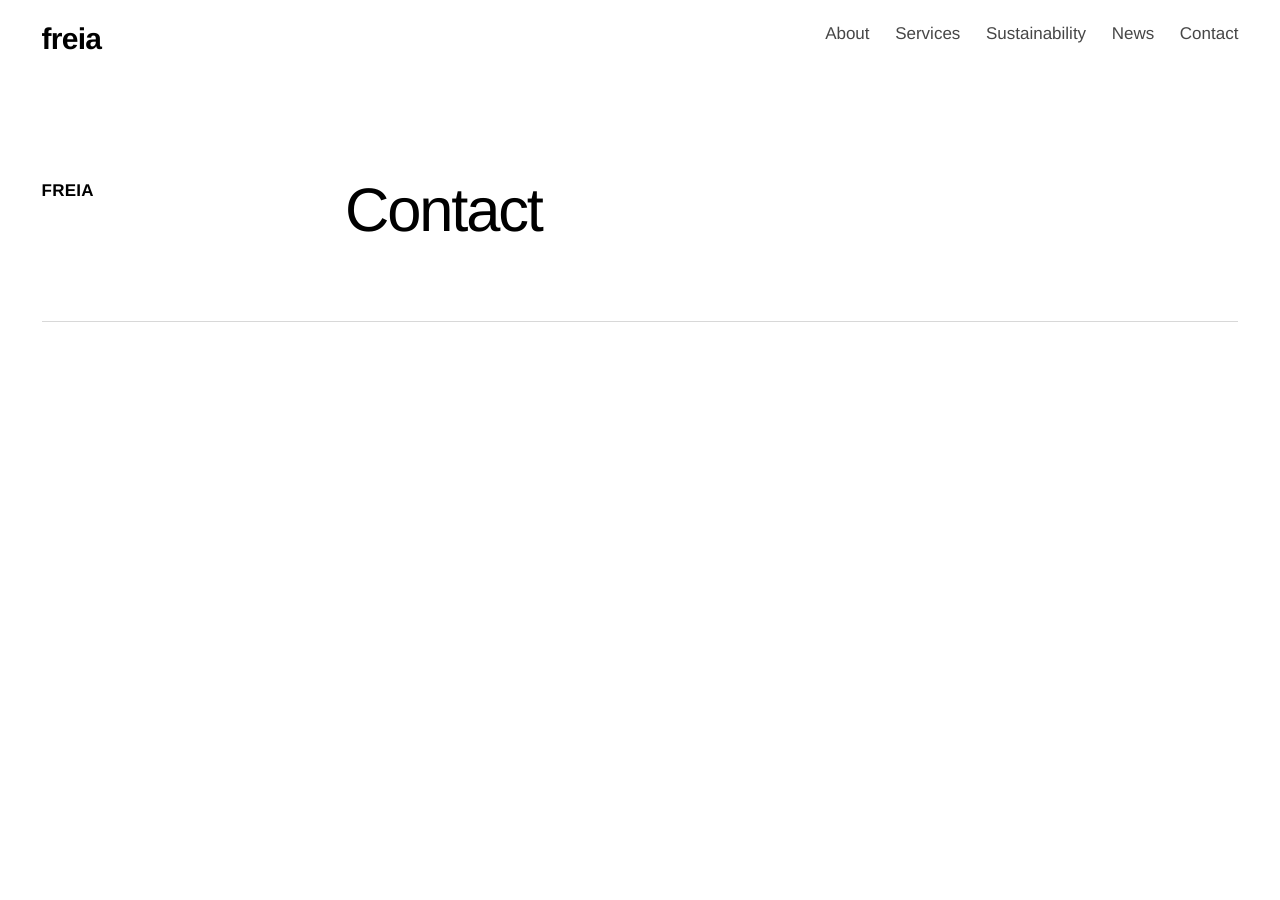
<file: contact.html>
<!doctype html>
<html lang="en">
<head>
<meta charset="utf-8"/>
<meta name="viewport" content="width=device-width, initial-scale=1"/>
<title>freia — Contact</title>
<meta name="description" content="freia"/>
<style>
:root{--paper:#F5F3EE;--ink:#161616;--muted:#707070;--margin:clamp(20px,3.25vw,56px);--gutter:clamp(12px,1.35vw,24px);--max-width:1800px;--font:Helvetica,"Helvetica Neue",Arial,sans-serif;}
*,*::before,*::after{box-sizing:border-box} html{background:#F5F3EE} body{margin:0;background:#F5F3EE;color:#161616;font-family:var(--font);-webkit-font-smoothing:antialiased} a{color:inherit;text-decoration:none} .site{min-height:100vh} .shell{width:min(100%,var(--max-width));margin-inline:auto;padding-inline:var(--margin)} .grid{display:grid;grid-template-columns:repeat(12,minmax(0,1fr));column-gap:var(--gutter)}
.site-header{padding-top:32px;background:#F5F3EE;position:relative;z-index:50} .header-inner{align-items:start;row-gap:10px} .brand{grid-column:1/span 2;font-size:clamp(30px,2.3vw,42px);line-height:1.2;font-weight:700;letter-spacing:-.02em} .main-nav{grid-column:5/span 8;display:flex;justify-content:flex-end;align-items:baseline;gap:clamp(14px,1.65vw,30px);font-size:clamp(12px,.95vw,15px);font-weight:700;line-height:1.2;text-transform:uppercase;white-space:nowrap} .main-nav a{opacity:.44} .main-nav a:hover,.main-nav a:focus-visible,.main-nav a[aria-current="page"]{opacity:1}
.content-page{min-height:calc(100svh - 92px);padding-top:clamp(76px,10vh,132px);padding-bottom:clamp(72px,10vh,132px)} .page-kicker{grid-column:1/span 2;margin:0;font-size:12px;line-height:1.2;font-weight:700;letter-spacing:.02em;text-transform:uppercase;color:var(--muted)} .page-title{grid-column:3/span 10;margin:0;font-size:clamp(72px,9.2vw,156px);line-height:.86;font-weight:700;letter-spacing:-.055em;text-transform:uppercase} .empty-space{min-height:clamp(260px,48vh,620px);border-bottom:1px solid rgba(0,0,0,.14)}

/* === V28 common site navigation === */
.site-header { z-index: 50; }
.site-nav-grid { align-items: start; row-gap: 10px; }
.main-nav {
  grid-column: 5 / span 8;
  display: flex;
  justify-content: flex-end;
  align-items: baseline;
  gap: clamp(14px, 1.65vw, 30px);
  font-family: Helvetica, "Helvetica Neue", Arial, sans-serif;
  font-size: clamp(12px, .95vw, 15px);
  font-weight: 700;
  line-height: 1.2;
  letter-spacing: .01em;
  text-transform: uppercase;
  white-space: nowrap;
}
.main-nav a { opacity: .44; transition: opacity 140ms ease; }
.main-nav a:hover,
.main-nav a:focus-visible,
.main-nav a[aria-current="page"] { opacity: 1; }

/* AUDIO becomes an actual page link while keeping the exact triangle geometry. */
.neon-triangle-labels-outside { z-index: 14 !important; }
.neon-triangle-labels-outside .label-audio {
  pointer-events: auto !important;
  cursor: pointer !important;
  text-decoration: none !important;
}
.neon-triangle-labels-outside .label-audio:hover,
.neon-triangle-labels-outside .label-audio:focus-visible {
  text-decoration: underline !important;
  text-decoration-thickness: 2px !important;
  text-underline-offset: 5px !important;
  outline: none !important;
}

/* Common editorial pages */
.content-page {
  min-height: calc(100svh - 92px);
  padding-top: clamp(76px, 10vh, 132px);
  padding-bottom: clamp(72px, 10vh, 132px);
}
.page-kicker {
  grid-column: 1 / span 2;
  margin: 0;
  font-size: 12px;
  line-height: 1.2;
  font-weight: 700;
  letter-spacing: .02em;
  text-transform: uppercase;
  color: var(--muted);
}
.page-title {
  grid-column: 3 / span 10;
  margin: 0;
  font-size: clamp(72px, 9.2vw, 156px);
  line-height: .86;
  font-weight: 700;
  letter-spacing: -.055em;
  text-transform: uppercase;
}
.empty-space {
  min-height: clamp(260px, 48vh, 620px);
  border-bottom: 1px solid rgba(0,0,0,.14);
}

/* AUDIO page */
.audio-page .page-title { color: #66762c; }
.audio-list {
  margin-top: clamp(72px, 10vh, 124px);
  border-top: 1px solid #000;
}
.audio-item {
  display: grid;
  grid-template-columns: repeat(12, minmax(0, 1fr));
  column-gap: var(--gutter);
  padding: 18px 0 22px;
  border-bottom: 1px solid rgba(0,0,0,.20);
}
.audio-index {
  grid-column: 1 / span 1;
  font-size: 12px;
  font-weight: 700;
  line-height: 1.2;
}
.audio-copy {
  grid-column: 2 / span 3;
  align-self: start;
}
.audio-copy h2 {
  margin: 0 0 8px;
  font-size: clamp(19px, 1.5vw, 25px);
  line-height: 1.05;
  font-weight: 700;
  letter-spacing: -.02em;
}
.audio-copy p {
  margin: 0;
  font-size: 11px;
  line-height: 1.35;
  text-transform: uppercase;
  letter-spacing: .02em;
  color: var(--muted);
}
.audio-embed {
  grid-column: 5 / span 8;
}
.audio-embed iframe {
  width: 100%;
  height: 166px;
  display: block;
  border: 0;
  background: #f3f3f3;
}
.release-link {
  display: flex;
  min-height: 166px;
  align-items: flex-end;
  justify-content: space-between;
  gap: 24px;
  padding: 18px 0 8px;
  border-top: 1px solid #000;
  border-bottom: 1px solid #000;
  font-size: clamp(21px, 2.1vw, 34px);
  line-height: 1.05;
  font-weight: 700;
  letter-spacing: -.025em;
}
.release-link .arrow { font-size: 1.1em; font-weight: 400; }

@media (max-width: 900px) {
  .main-nav { grid-column: 4 / span 9; gap: 15px; font-size: 12px; }
  .page-title { grid-column: 2 / span 11; }
  .audio-copy { grid-column: 2 / span 4; }
  .audio-embed { grid-column: 6 / span 7; }
}
@media (max-width: 700px) {
  .site-nav-grid .brand { grid-column: 1 / span 4 !important; }
  .main-nav {
    grid-column: 1 / span 4;
    justify-content: flex-start;
    flex-wrap: wrap;
    gap: 8px 16px;
    margin-top: 8px;
    white-space: normal;
  }
  .content-page { padding-top: 56px; }
  .page-kicker { grid-column: 1 / span 4; margin-bottom: 28px; }
  .page-title { grid-column: 1 / span 4; font-size: clamp(58px, 18vw, 94px); }
  .audio-item { row-gap: 18px; }
  .audio-index { grid-column: 1 / span 1; }
  .audio-copy { grid-column: 2 / span 3; }
  .audio-embed { grid-column: 1 / span 4; }
  .release-link { min-height: 120px; font-size: 22px; }
}

</style>

<style id="v43-responsive-swiss-final">
/* V43 final responsive Swiss-grid pass — modern Chrome/Edge/Firefox/Safari */
:root{
  --swiss-max:1680px;
  --swiss-margin:clamp(18px,3.4vw,58px);
  --swiss-gutter:clamp(10px,1.35vw,24px);
  --swiss-baseline:8px;
}
html{
  width:100%;
  min-width:320px;
  overflow-x:hidden;
  -webkit-text-size-adjust:100%;
  text-size-adjust:100%;
  -webkit-tap-highlight-color:transparent;
}
body{
  width:100%;
  min-width:320px;
  overflow-x:hidden;
  margin:0;
}
@supports (overflow:clip){ html,body,.site{overflow-x:clip;} }
img,svg,canvas,video,iframe{max-width:100%;}
button,input,textarea,select{font:inherit;}
a{-webkit-touch-callout:none;}
.shell{
  box-sizing:border-box!important;
  width:min(100%,var(--swiss-max))!important;
  margin-left:auto!important;
  margin-right:auto!important;
  padding-left:max(var(--swiss-margin),env(safe-area-inset-left))!important;
  padding-right:max(var(--swiss-margin),env(safe-area-inset-right))!important;
}
.grid{
  display:grid!important;
  grid-template-columns:repeat(12,minmax(0,1fr))!important;
  column-gap:var(--swiss-gutter)!important;
  min-width:0;
}
.site-header{
  width:100%;
  padding-top:max(20px,env(safe-area-inset-top))!important;
  padding-bottom:12px!important;
}
.site-header .shell{padding-left:max(var(--swiss-margin),env(safe-area-inset-left))!important;padding-right:max(var(--swiss-margin),env(safe-area-inset-right))!important;}
.site-nav-grid{align-items:start!important;row-gap:12px!important;}
.brand{grid-column:1 / span 2!important;justify-self:start!important;white-space:nowrap;}
.main-nav{grid-column:5 / span 8!important;justify-content:flex-end!important;min-width:0;}
.main-nav a{white-space:nowrap;}

/* Shared editorial alignment */
.content-page{padding-bottom:max(clamp(64px,8vh,120px),env(safe-area-inset-bottom))!important;}
.page-kicker{grid-column:1 / span 2!important;}
.page-title{grid-column:3 / span 10!important;max-width:100%;overflow-wrap:anywhere;}

/* Brain/triangle pages: centered on a 10-column field within the 12-col grid. */
.zero-only-hero{
  width:min(100%,var(--swiss-max))!important;
  margin-inline:auto!important;
  padding-left:max(var(--swiss-margin),env(safe-area-inset-left))!important;
  padding-right:max(var(--swiss-margin),env(safe-area-inset-right))!important;
  display:grid!important;
  grid-template-columns:repeat(12,minmax(0,1fr))!important;
  column-gap:var(--swiss-gutter)!important;
  align-items:center!important;
  justify-content:initial!important;
  min-height:calc(100vh - 92px)!important;
}
@supports (height:100svh){.zero-only-hero{min-height:calc(100svh - 92px)!important;}}
.zero-only-hero .hero-zero-wrap{grid-column:2 / span 10!important;width:100%!important;min-width:0!important;}
.hero-zero-carousel{width:100%!important;max-width:1280px!important;margin-inline:auto!important;}
.hero-zero-carousel .carousel-stage,
.brain-stage{
  width:100%!important;
  height:clamp(540px,52vw,820px)!important;
  min-height:0!important;
  margin-inline:auto!important;
  overflow:visible!important;
  touch-action:pan-y pinch-zoom;
  -ms-touch-action:pan-y;
}
.brain-stage #brainCanvas{width:100%!important;height:100%!important;display:block!important;}
.neon-triangle-shape,.neon-triangle-labels-outside{left:50%!important;top:50%!important;}
.neon-triangle-labels-outside a{touch-action:manipulation;}

/* Audio: keep copy + large SoundCloud player aligned to the same 12-col system. */
.audio-list{width:100%;}
.audio-item>.grid{align-items:start!important;}
.soundcloud-visual{min-width:0!important;}
.soundcloud-visual iframe{width:100%!important;min-height:360px;border:0!important;display:block!important;}

/* Tablet */
@media (max-width:1024px){
  :root{--swiss-margin:clamp(18px,3vw,34px);--swiss-gutter:clamp(10px,1.5vw,18px);}
  .brand{grid-column:1 / span 3!important;}
  .main-nav{grid-column:4 / span 9!important;gap:12px 18px!important;flex-wrap:wrap!important;}
  .page-kicker{grid-column:1 / span 2!important;}
  .page-title{grid-column:3 / span 10!important;}
  .zero-only-hero .hero-zero-wrap{grid-column:1 / span 12!important;}
  .hero-zero-carousel{max-width:980px!important;}
  .hero-zero-carousel .carousel-stage,.brain-stage{height:clamp(520px,70vw,740px)!important;}
  .neon-triangle-shape,.neon-triangle-labels-outside{width:min(82%,660px)!important;}
  .soundcloud-visual iframe{height:clamp(380px,54vw,520px)!important;}
}

/* Mobile */
@media (max-width:700px){
  :root{--swiss-margin:max(16px,4.5vw);--swiss-gutter:10px;}
  .site-header{padding-top:max(16px,env(safe-area-inset-top))!important;padding-bottom:10px!important;}
  .brand{grid-column:1 / span 12!important;font-size:clamp(30px,9vw,42px)!important;}
  .main-nav{
    grid-column:1 / span 12!important;
    justify-content:flex-start!important;
    flex-wrap:wrap!important;
    gap:8px 14px!important;
    margin-top:2px!important;
    font-size:12px!important;
    white-space:normal!important;
  }
  .page-kicker{grid-column:1 / span 12!important;margin-bottom:24px!important;}
  .page-title{grid-column:1 / span 12!important;font-size:clamp(52px,17vw,88px)!important;line-height:.9!important;}
  .content-page{padding-top:48px!important;}
  .zero-only-hero{
    grid-template-columns:repeat(12,minmax(0,1fr))!important;
    min-height:calc(100vh - 112px)!important;
    padding-top:10px!important;
    padding-bottom:max(22px,env(safe-area-inset-bottom))!important;
  }
  @supports (height:100svh){.zero-only-hero{min-height:calc(100svh - 112px)!important;}}
  .zero-only-hero .hero-zero-wrap{grid-column:1 / span 12!important;}
  .hero-zero-carousel{max-width:620px!important;}
  .hero-zero-carousel .carousel-stage,.brain-stage{height:clamp(440px,124vw,650px)!important;}
  .neon-triangle-shape,.neon-triangle-labels-outside{width:min(78vw,500px)!important;max-width:500px!important;}
  .neon-triangle-labels-outside{font-size:clamp(12px,3.5vw,17px)!important;}
  .neon-triangle-labels-outside .label-audio{transform:translate(-78%,-112%)!important;}
  .neon-triangle-labels-outside .label-text{transform:translate(78%,-112%)!important;}
  .neon-triangle-labels-outside .label-video{transform:translate(-50%,132%)!important;}
  .audio-index{grid-column:1 / span 1!important;}
  .audio-copy{grid-column:2 / span 11!important;}
  .soundcloud-visual{grid-column:1 / span 12!important;margin-top:12px!important;}
  .soundcloud-visual iframe{height:min(112vw,520px)!important;min-height:360px!important;}
}

/* Small phones */
@media (max-width:390px){
  :root{--swiss-margin:14px;--swiss-gutter:8px;}
  .main-nav{gap:7px 11px!important;font-size:11px!important;}
  .hero-zero-carousel .carousel-stage,.brain-stage{height:clamp(410px,132vw,560px)!important;}
  .neon-triangle-shape,.neon-triangle-labels-outside{width:min(74vw,420px)!important;}
  .soundcloud-visual iframe{min-height:330px!important;height:108vw!important;}
}

/* Short landscape phones/tablets */
@media (max-height:560px) and (orientation:landscape){
  .site-header{padding-top:10px!important;padding-bottom:6px!important;}
  .zero-only-hero{min-height:auto!important;padding-top:8px!important;padding-bottom:14px!important;}
  .hero-zero-carousel .carousel-stage,.brain-stage{height:clamp(300px,82vh,460px)!important;}
  .neon-triangle-shape,.neon-triangle-labels-outside{width:min(62%,600px)!important;}
}

/* Accessibility / browser behavior */
@media (prefers-reduced-motion:reduce){
  *,*::before,*::after{scroll-behavior:auto!important;transition-duration:.01ms!important;animation-duration:.01ms!important;animation-iteration-count:1!important;}
}
</style>


<script src="assets/js/palette-init.js"></script>
<link rel="stylesheet" href="assets/css/swiss-system.css"/>


<link rel="stylesheet" href="assets/css/freia-reference-final.css"/>
</head>
<body>
<div class="site">
<header class="site-header">
<div class="shell">
<div class="grid header-inner site-nav-grid">
<a aria-label="freia home" class="brand" href="index.html#about">freia</a>
<nav class="main-nav" aria-label="Primary"><a href="index.html#about">About</a><a href="index.html#services">Services</a><a href="index.html#sustainability">Sustainability</a><a href="index.html#news">News</a><a href="index.html#contact">Contact</a></nav>
</div>
</div>
</header>
<main class="shell content-page">
<div class="grid"><p class="page-kicker">freia</p><h1 class="page-title">Contact</h1></div>
<div class="empty-space" aria-hidden="true"></div>
</main>
</div>
</body>
</html>
</file>
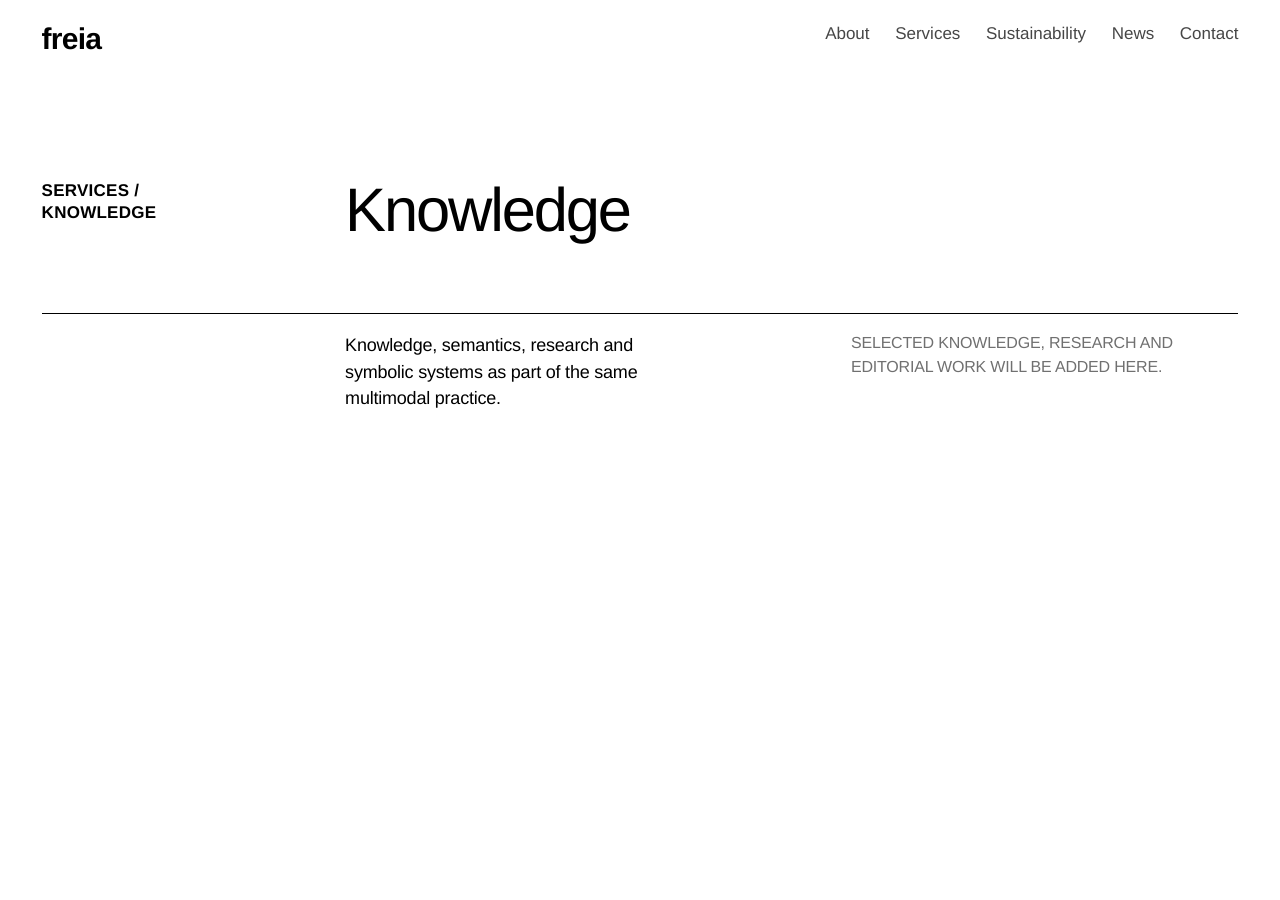
<file: knowledge.html>
<!doctype html>
<html lang="en">
<head>
<meta charset="utf-8"/>
<meta name="viewport" content="width=device-width, initial-scale=1"/>
<title>freia — Knowledge</title>
<meta name="description" content="freia"/>
<style>
:root{--paper:#F5F3EE;--ink:#161616;--muted:#707070;--margin:clamp(20px,3.25vw,56px);--gutter:clamp(12px,1.35vw,24px);--max-width:1800px;--font:Helvetica,"Helvetica Neue",Arial,sans-serif;}
*,*::before,*::after{box-sizing:border-box} html{background:#F5F3EE} body{margin:0;background:#F5F3EE;color:#161616;font-family:var(--font);-webkit-font-smoothing:antialiased} a{color:inherit;text-decoration:none} .site{min-height:100vh} .shell{width:min(100%,var(--max-width));margin-inline:auto;padding-inline:var(--margin)} .grid{display:grid;grid-template-columns:repeat(12,minmax(0,1fr));column-gap:var(--gutter)}
.site-header{padding-top:32px;background:#F5F3EE;position:relative;z-index:50} .header-inner{align-items:start;row-gap:10px} .brand{grid-column:1/span 2;font-size:clamp(30px,2.3vw,42px);line-height:1.2;font-weight:700;letter-spacing:-.02em} .main-nav{grid-column:5/span 8;display:flex;justify-content:flex-end;align-items:baseline;gap:clamp(14px,1.65vw,30px);font-size:clamp(12px,.95vw,15px);font-weight:700;line-height:1.2;text-transform:uppercase;white-space:nowrap} .main-nav a{opacity:.44} .main-nav a:hover,.main-nav a:focus-visible,.main-nav a[aria-current="page"]{opacity:1}
.content-page{min-height:calc(100svh - 92px);padding-top:clamp(76px,10vh,132px);padding-bottom:clamp(72px,10vh,132px)} .page-kicker{grid-column:1/span 2;margin:0;font-size:12px;line-height:1.2;font-weight:700;letter-spacing:.02em;text-transform:uppercase;color:var(--muted)} .page-title{grid-column:3/span 10;margin:0;font-size:clamp(72px,9.2vw,156px);line-height:.86;font-weight:700;letter-spacing:-.055em;text-transform:uppercase} .empty-space{min-height:clamp(260px,48vh,620px);border-bottom:1px solid rgba(0,0,0,.14)}

/* === V28 common site navigation === */
.site-header { z-index: 50; }
.site-nav-grid { align-items: start; row-gap: 10px; }
.main-nav {
  grid-column: 5 / span 8;
  display: flex;
  justify-content: flex-end;
  align-items: baseline;
  gap: clamp(14px, 1.65vw, 30px);
  font-family: Helvetica, "Helvetica Neue", Arial, sans-serif;
  font-size: clamp(12px, .95vw, 15px);
  font-weight: 700;
  line-height: 1.2;
  letter-spacing: .01em;
  text-transform: uppercase;
  white-space: nowrap;
}
.main-nav a { opacity: .44; transition: opacity 140ms ease; }
.main-nav a:hover,
.main-nav a:focus-visible,
.main-nav a[aria-current="page"] { opacity: 1; }

/* AUDIO becomes an actual page link while keeping the exact triangle geometry. */
.neon-triangle-labels-outside { z-index: 14 !important; }
.neon-triangle-labels-outside .label-audio {
  pointer-events: auto !important;
  cursor: pointer !important;
  text-decoration: none !important;
}
.neon-triangle-labels-outside .label-audio:hover,
.neon-triangle-labels-outside .label-audio:focus-visible {
  text-decoration: underline !important;
  text-decoration-thickness: 2px !important;
  text-underline-offset: 5px !important;
  outline: none !important;
}

/* Common editorial pages */
.content-page {
  min-height: calc(100svh - 92px);
  padding-top: clamp(76px, 10vh, 132px);
  padding-bottom: clamp(72px, 10vh, 132px);
}
.page-kicker {
  grid-column: 1 / span 2;
  margin: 0;
  font-size: 12px;
  line-height: 1.2;
  font-weight: 700;
  letter-spacing: .02em;
  text-transform: uppercase;
  color: var(--muted);
}
.page-title {
  grid-column: 3 / span 10;
  margin: 0;
  font-size: clamp(72px, 9.2vw, 156px);
  line-height: .86;
  font-weight: 700;
  letter-spacing: -.055em;
  text-transform: uppercase;
}
.empty-space {
  min-height: clamp(260px, 48vh, 620px);
  border-bottom: 1px solid rgba(0,0,0,.14);
}

/* AUDIO page */
.audio-page .page-title { color: #66762c; }
.audio-list {
  margin-top: clamp(72px, 10vh, 124px);
  border-top: 1px solid #000;
}
.audio-item {
  display: grid;
  grid-template-columns: repeat(12, minmax(0, 1fr));
  column-gap: var(--gutter);
  padding: 18px 0 22px;
  border-bottom: 1px solid rgba(0,0,0,.20);
}
.audio-index {
  grid-column: 1 / span 1;
  font-size: 12px;
  font-weight: 700;
  line-height: 1.2;
}
.audio-copy {
  grid-column: 2 / span 3;
  align-self: start;
}
.audio-copy h2 {
  margin: 0 0 8px;
  font-size: clamp(19px, 1.5vw, 25px);
  line-height: 1.05;
  font-weight: 700;
  letter-spacing: -.02em;
}
.audio-copy p {
  margin: 0;
  font-size: 11px;
  line-height: 1.35;
  text-transform: uppercase;
  letter-spacing: .02em;
  color: var(--muted);
}
.audio-embed {
  grid-column: 5 / span 8;
}
.audio-embed iframe {
  width: 100%;
  height: 166px;
  display: block;
  border: 0;
  background: #f3f3f3;
}
.release-link {
  display: flex;
  min-height: 166px;
  align-items: flex-end;
  justify-content: space-between;
  gap: 24px;
  padding: 18px 0 8px;
  border-top: 1px solid #000;
  border-bottom: 1px solid #000;
  font-size: clamp(21px, 2.1vw, 34px);
  line-height: 1.05;
  font-weight: 700;
  letter-spacing: -.025em;
}
.release-link .arrow { font-size: 1.1em; font-weight: 400; }

@media (max-width: 900px) {
  .main-nav { grid-column: 4 / span 9; gap: 15px; font-size: 12px; }
  .page-title { grid-column: 2 / span 11; }
  .audio-copy { grid-column: 2 / span 4; }
  .audio-embed { grid-column: 6 / span 7; }
}
@media (max-width: 700px) {
  .site-nav-grid .brand { grid-column: 1 / span 4 !important; }
  .main-nav {
    grid-column: 1 / span 4;
    justify-content: flex-start;
    flex-wrap: wrap;
    gap: 8px 16px;
    margin-top: 8px;
    white-space: normal;
  }
  .content-page { padding-top: 56px; }
  .page-kicker { grid-column: 1 / span 4; margin-bottom: 28px; }
  .page-title { grid-column: 1 / span 4; font-size: clamp(58px, 18vw, 94px); }
  .audio-item { row-gap: 18px; }
  .audio-index { grid-column: 1 / span 1; }
  .audio-copy { grid-column: 2 / span 3; }
  .audio-embed { grid-column: 1 / span 4; }
  .release-link { min-height: 120px; font-size: 22px; }
}


/* === V34 Text page === */
.media-page .page-title { color: #8f2024; }
.media-intro {
  margin-top: clamp(72px,10vh,132px);
  padding-top: 18px;
  border-top: 1px solid #000;
  row-gap: 36px;
}
.media-intro p {
  grid-column: 3 / span 7;
  margin: 0;
  max-width: 28ch;
  font-size: clamp(26px,2.5vw,42px);
  line-height: 1.14;
  letter-spacing: -.025em;
}
.media-future {
  grid-column: 9 / span 3;
  margin: 0;
  font-size: 11px !important;
  line-height: 1.35 !important;
  text-transform: uppercase;
  letter-spacing: .03em !important;
  color: var(--muted);
}
@media(max-width:700px) {
  .media-intro p,.media-future { grid-column: 1 / span 4; }
}

</style>

<style id="v43-responsive-swiss-final">
/* V43 final responsive Swiss-grid pass — modern Chrome/Edge/Firefox/Safari */
:root{
  --swiss-max:1680px;
  --swiss-margin:clamp(18px,3.4vw,58px);
  --swiss-gutter:clamp(10px,1.35vw,24px);
  --swiss-baseline:8px;
}
html{
  width:100%;
  min-width:320px;
  overflow-x:hidden;
  -webkit-text-size-adjust:100%;
  text-size-adjust:100%;
  -webkit-tap-highlight-color:transparent;
}
body{
  width:100%;
  min-width:320px;
  overflow-x:hidden;
  margin:0;
}
@supports (overflow:clip){ html,body,.site{overflow-x:clip;} }
img,svg,canvas,video,iframe{max-width:100%;}
button,input,textarea,select{font:inherit;}
a{-webkit-touch-callout:none;}
.shell{
  box-sizing:border-box!important;
  width:min(100%,var(--swiss-max))!important;
  margin-left:auto!important;
  margin-right:auto!important;
  padding-left:max(var(--swiss-margin),env(safe-area-inset-left))!important;
  padding-right:max(var(--swiss-margin),env(safe-area-inset-right))!important;
}
.grid{
  display:grid!important;
  grid-template-columns:repeat(12,minmax(0,1fr))!important;
  column-gap:var(--swiss-gutter)!important;
  min-width:0;
}
.site-header{
  width:100%;
  padding-top:max(20px,env(safe-area-inset-top))!important;
  padding-bottom:12px!important;
}
.site-header .shell{padding-left:max(var(--swiss-margin),env(safe-area-inset-left))!important;padding-right:max(var(--swiss-margin),env(safe-area-inset-right))!important;}
.site-nav-grid{align-items:start!important;row-gap:12px!important;}
.brand{grid-column:1 / span 2!important;justify-self:start!important;white-space:nowrap;}
.main-nav{grid-column:5 / span 8!important;justify-content:flex-end!important;min-width:0;}
.main-nav a{white-space:nowrap;}

/* Shared editorial alignment */
.content-page{padding-bottom:max(clamp(64px,8vh,120px),env(safe-area-inset-bottom))!important;}
.page-kicker{grid-column:1 / span 2!important;}
.page-title{grid-column:3 / span 10!important;max-width:100%;overflow-wrap:anywhere;}

/* Brain/triangle pages: centered on a 10-column field within the 12-col grid. */
.zero-only-hero{
  width:min(100%,var(--swiss-max))!important;
  margin-inline:auto!important;
  padding-left:max(var(--swiss-margin),env(safe-area-inset-left))!important;
  padding-right:max(var(--swiss-margin),env(safe-area-inset-right))!important;
  display:grid!important;
  grid-template-columns:repeat(12,minmax(0,1fr))!important;
  column-gap:var(--swiss-gutter)!important;
  align-items:center!important;
  justify-content:initial!important;
  min-height:calc(100vh - 92px)!important;
}
@supports (height:100svh){.zero-only-hero{min-height:calc(100svh - 92px)!important;}}
.zero-only-hero .hero-zero-wrap{grid-column:2 / span 10!important;width:100%!important;min-width:0!important;}
.hero-zero-carousel{width:100%!important;max-width:1280px!important;margin-inline:auto!important;}
.hero-zero-carousel .carousel-stage,
.brain-stage{
  width:100%!important;
  height:clamp(540px,52vw,820px)!important;
  min-height:0!important;
  margin-inline:auto!important;
  overflow:visible!important;
  touch-action:pan-y pinch-zoom;
  -ms-touch-action:pan-y;
}
.brain-stage #brainCanvas{width:100%!important;height:100%!important;display:block!important;}
.neon-triangle-shape,.neon-triangle-labels-outside{left:50%!important;top:50%!important;}
.neon-triangle-labels-outside a{touch-action:manipulation;}

/* Audio: keep copy + large SoundCloud player aligned to the same 12-col system. */
.audio-list{width:100%;}
.audio-item>.grid{align-items:start!important;}
.soundcloud-visual{min-width:0!important;}
.soundcloud-visual iframe{width:100%!important;min-height:360px;border:0!important;display:block!important;}

/* Tablet */
@media (max-width:1024px){
  :root{--swiss-margin:clamp(18px,3vw,34px);--swiss-gutter:clamp(10px,1.5vw,18px);}
  .brand{grid-column:1 / span 3!important;}
  .main-nav{grid-column:4 / span 9!important;gap:12px 18px!important;flex-wrap:wrap!important;}
  .page-kicker{grid-column:1 / span 2!important;}
  .page-title{grid-column:3 / span 10!important;}
  .zero-only-hero .hero-zero-wrap{grid-column:1 / span 12!important;}
  .hero-zero-carousel{max-width:980px!important;}
  .hero-zero-carousel .carousel-stage,.brain-stage{height:clamp(520px,70vw,740px)!important;}
  .neon-triangle-shape,.neon-triangle-labels-outside{width:min(82%,660px)!important;}
  .soundcloud-visual iframe{height:clamp(380px,54vw,520px)!important;}
}

/* Mobile */
@media (max-width:700px){
  :root{--swiss-margin:max(16px,4.5vw);--swiss-gutter:10px;}
  .site-header{padding-top:max(16px,env(safe-area-inset-top))!important;padding-bottom:10px!important;}
  .brand{grid-column:1 / span 12!important;font-size:clamp(30px,9vw,42px)!important;}
  .main-nav{
    grid-column:1 / span 12!important;
    justify-content:flex-start!important;
    flex-wrap:wrap!important;
    gap:8px 14px!important;
    margin-top:2px!important;
    font-size:12px!important;
    white-space:normal!important;
  }
  .page-kicker{grid-column:1 / span 12!important;margin-bottom:24px!important;}
  .page-title{grid-column:1 / span 12!important;font-size:clamp(52px,17vw,88px)!important;line-height:.9!important;}
  .content-page{padding-top:48px!important;}
  .zero-only-hero{
    grid-template-columns:repeat(12,minmax(0,1fr))!important;
    min-height:calc(100vh - 112px)!important;
    padding-top:10px!important;
    padding-bottom:max(22px,env(safe-area-inset-bottom))!important;
  }
  @supports (height:100svh){.zero-only-hero{min-height:calc(100svh - 112px)!important;}}
  .zero-only-hero .hero-zero-wrap{grid-column:1 / span 12!important;}
  .hero-zero-carousel{max-width:620px!important;}
  .hero-zero-carousel .carousel-stage,.brain-stage{height:clamp(440px,124vw,650px)!important;}
  .neon-triangle-shape,.neon-triangle-labels-outside{width:min(78vw,500px)!important;max-width:500px!important;}
  .neon-triangle-labels-outside{font-size:clamp(12px,3.5vw,17px)!important;}
  .neon-triangle-labels-outside .label-audio{transform:translate(-78%,-112%)!important;}
  .neon-triangle-labels-outside .label-text{transform:translate(78%,-112%)!important;}
  .neon-triangle-labels-outside .label-video{transform:translate(-50%,132%)!important;}
  .audio-index{grid-column:1 / span 1!important;}
  .audio-copy{grid-column:2 / span 11!important;}
  .soundcloud-visual{grid-column:1 / span 12!important;margin-top:12px!important;}
  .soundcloud-visual iframe{height:min(112vw,520px)!important;min-height:360px!important;}
}

/* Small phones */
@media (max-width:390px){
  :root{--swiss-margin:14px;--swiss-gutter:8px;}
  .main-nav{gap:7px 11px!important;font-size:11px!important;}
  .hero-zero-carousel .carousel-stage,.brain-stage{height:clamp(410px,132vw,560px)!important;}
  .neon-triangle-shape,.neon-triangle-labels-outside{width:min(74vw,420px)!important;}
  .soundcloud-visual iframe{min-height:330px!important;height:108vw!important;}
}

/* Short landscape phones/tablets */
@media (max-height:560px) and (orientation:landscape){
  .site-header{padding-top:10px!important;padding-bottom:6px!important;}
  .zero-only-hero{min-height:auto!important;padding-top:8px!important;padding-bottom:14px!important;}
  .hero-zero-carousel .carousel-stage,.brain-stage{height:clamp(300px,82vh,460px)!important;}
  .neon-triangle-shape,.neon-triangle-labels-outside{width:min(62%,600px)!important;}
}

/* Accessibility / browser behavior */
@media (prefers-reduced-motion:reduce){
  *,*::before,*::after{scroll-behavior:auto!important;transition-duration:.01ms!important;animation-duration:.01ms!important;animation-iteration-count:1!important;}
}
</style>


<script src="assets/js/palette-init.js"></script>
<link rel="stylesheet" href="assets/css/swiss-system.css"/>


<link rel="stylesheet" href="assets/css/freia-reference-final.css"/>
</head>
<body>
<div class="site">
<header class="site-header">
<div class="shell">
<div class="grid header-inner site-nav-grid">
<a aria-label="freia home" class="brand" href="index.html#about">freia</a>
<nav class="main-nav" aria-label="Primary"><a href="index.html#about">About</a><a href="index.html#services">Services</a><a href="index.html#sustainability">Sustainability</a><a href="index.html#news">News</a><a href="index.html#contact">Contact</a></nav>
</div>
</div>
</header>
<main class="shell content-page media-page">
<div class="grid"><p class="page-kicker">Services / Knowledge</p><h1 class="page-title">Knowledge</h1></div>
<section class="grid media-intro"><p>Knowledge, semantics, research and symbolic systems as part of the same multimodal practice.</p><p class="media-future">Selected knowledge, research and editorial work will be added here.</p></section>
</main>
</div>
</body>
</html>
</file>
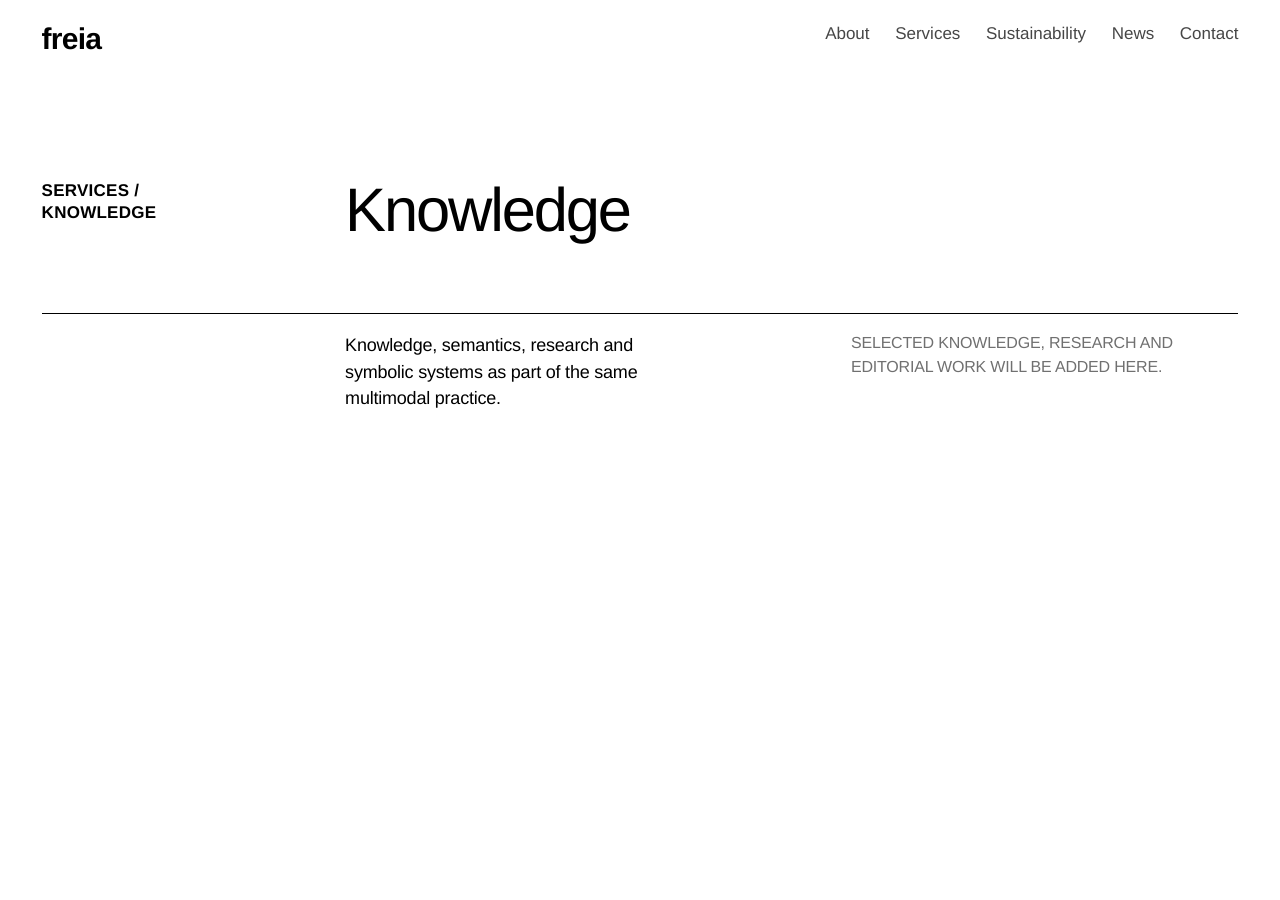
<file: language.html>
<!doctype html>
<html lang="en">
<head>
<meta charset="utf-8">
<meta name="viewport" content="width=device-width,initial-scale=1">
<meta http-equiv="refresh" content="0;url=knowledge.html">
<title>freia — Knowledge</title>
<script>location.replace("knowledge.html")</script>
</head>
<body><a href="knowledge.html">Continue to Knowledge</a></body>
</html>
</file>
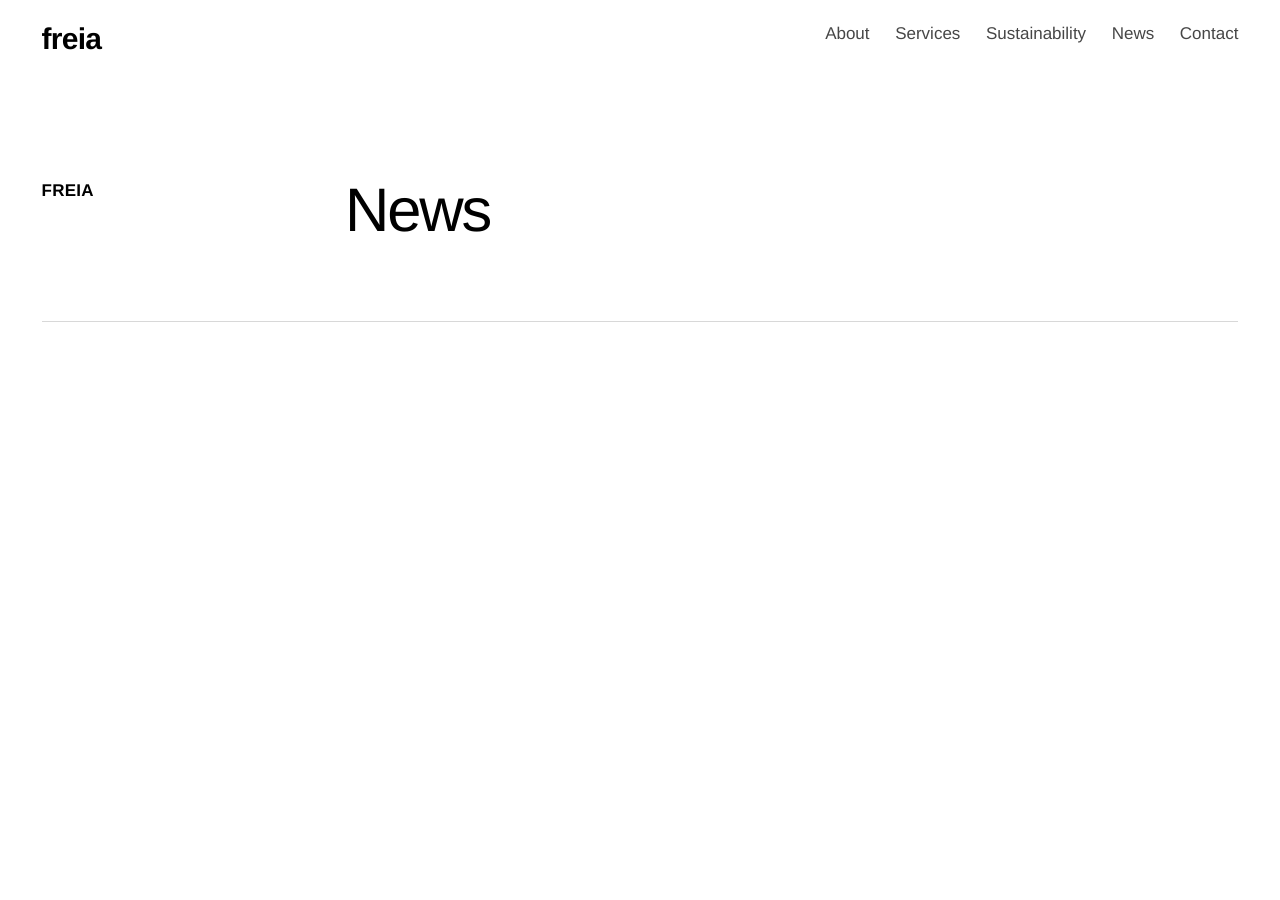
<file: news.html>
<!doctype html>
<html lang="en">
<head>
<meta charset="utf-8"/>
<meta name="viewport" content="width=device-width, initial-scale=1"/>
<title>freia — News</title>
<meta name="description" content="freia"/>
<style>
:root{--paper:#F5F3EE;--ink:#161616;--muted:#707070;--margin:clamp(20px,3.25vw,56px);--gutter:clamp(12px,1.35vw,24px);--max-width:1800px;--font:Helvetica,"Helvetica Neue",Arial,sans-serif;}
*,*::before,*::after{box-sizing:border-box} html{background:#F5F3EE} body{margin:0;background:#F5F3EE;color:#161616;font-family:var(--font);-webkit-font-smoothing:antialiased} a{color:inherit;text-decoration:none} .site{min-height:100vh} .shell{width:min(100%,var(--max-width));margin-inline:auto;padding-inline:var(--margin)} .grid{display:grid;grid-template-columns:repeat(12,minmax(0,1fr));column-gap:var(--gutter)}
.site-header{padding-top:32px;background:#F5F3EE;position:relative;z-index:50} .header-inner{align-items:start;row-gap:10px} .brand{grid-column:1/span 2;font-size:clamp(30px,2.3vw,42px);line-height:1.2;font-weight:700;letter-spacing:-.02em} .main-nav{grid-column:5/span 8;display:flex;justify-content:flex-end;align-items:baseline;gap:clamp(14px,1.65vw,30px);font-size:clamp(12px,.95vw,15px);font-weight:700;line-height:1.2;text-transform:uppercase;white-space:nowrap} .main-nav a{opacity:.44} .main-nav a:hover,.main-nav a:focus-visible,.main-nav a[aria-current="page"]{opacity:1}
.content-page{min-height:calc(100svh - 92px);padding-top:clamp(76px,10vh,132px);padding-bottom:clamp(72px,10vh,132px)} .page-kicker{grid-column:1/span 2;margin:0;font-size:12px;line-height:1.2;font-weight:700;letter-spacing:.02em;text-transform:uppercase;color:var(--muted)} .page-title{grid-column:3/span 10;margin:0;font-size:clamp(72px,9.2vw,156px);line-height:.86;font-weight:700;letter-spacing:-.055em;text-transform:uppercase} .empty-space{min-height:clamp(260px,48vh,620px);border-bottom:1px solid rgba(0,0,0,.14)}

/* === V28 common site navigation === */
.site-header { z-index: 50; }
.site-nav-grid { align-items: start; row-gap: 10px; }
.main-nav {
  grid-column: 5 / span 8;
  display: flex;
  justify-content: flex-end;
  align-items: baseline;
  gap: clamp(14px, 1.65vw, 30px);
  font-family: Helvetica, "Helvetica Neue", Arial, sans-serif;
  font-size: clamp(12px, .95vw, 15px);
  font-weight: 700;
  line-height: 1.2;
  letter-spacing: .01em;
  text-transform: uppercase;
  white-space: nowrap;
}
.main-nav a { opacity: .44; transition: opacity 140ms ease; }
.main-nav a:hover,
.main-nav a:focus-visible,
.main-nav a[aria-current="page"] { opacity: 1; }

/* AUDIO becomes an actual page link while keeping the exact triangle geometry. */
.neon-triangle-labels-outside { z-index: 14 !important; }
.neon-triangle-labels-outside .label-audio {
  pointer-events: auto !important;
  cursor: pointer !important;
  text-decoration: none !important;
}
.neon-triangle-labels-outside .label-audio:hover,
.neon-triangle-labels-outside .label-audio:focus-visible {
  text-decoration: underline !important;
  text-decoration-thickness: 2px !important;
  text-underline-offset: 5px !important;
  outline: none !important;
}

/* Common editorial pages */
.content-page {
  min-height: calc(100svh - 92px);
  padding-top: clamp(76px, 10vh, 132px);
  padding-bottom: clamp(72px, 10vh, 132px);
}
.page-kicker {
  grid-column: 1 / span 2;
  margin: 0;
  font-size: 12px;
  line-height: 1.2;
  font-weight: 700;
  letter-spacing: .02em;
  text-transform: uppercase;
  color: var(--muted);
}
.page-title {
  grid-column: 3 / span 10;
  margin: 0;
  font-size: clamp(72px, 9.2vw, 156px);
  line-height: .86;
  font-weight: 700;
  letter-spacing: -.055em;
  text-transform: uppercase;
}
.empty-space {
  min-height: clamp(260px, 48vh, 620px);
  border-bottom: 1px solid rgba(0,0,0,.14);
}

/* AUDIO page */
.audio-page .page-title { color: #66762c; }
.audio-list {
  margin-top: clamp(72px, 10vh, 124px);
  border-top: 1px solid #000;
}
.audio-item {
  display: grid;
  grid-template-columns: repeat(12, minmax(0, 1fr));
  column-gap: var(--gutter);
  padding: 18px 0 22px;
  border-bottom: 1px solid rgba(0,0,0,.20);
}
.audio-index {
  grid-column: 1 / span 1;
  font-size: 12px;
  font-weight: 700;
  line-height: 1.2;
}
.audio-copy {
  grid-column: 2 / span 3;
  align-self: start;
}
.audio-copy h2 {
  margin: 0 0 8px;
  font-size: clamp(19px, 1.5vw, 25px);
  line-height: 1.05;
  font-weight: 700;
  letter-spacing: -.02em;
}
.audio-copy p {
  margin: 0;
  font-size: 11px;
  line-height: 1.35;
  text-transform: uppercase;
  letter-spacing: .02em;
  color: var(--muted);
}
.audio-embed {
  grid-column: 5 / span 8;
}
.audio-embed iframe {
  width: 100%;
  height: 166px;
  display: block;
  border: 0;
  background: #f3f3f3;
}
.release-link {
  display: flex;
  min-height: 166px;
  align-items: flex-end;
  justify-content: space-between;
  gap: 24px;
  padding: 18px 0 8px;
  border-top: 1px solid #000;
  border-bottom: 1px solid #000;
  font-size: clamp(21px, 2.1vw, 34px);
  line-height: 1.05;
  font-weight: 700;
  letter-spacing: -.025em;
}
.release-link .arrow { font-size: 1.1em; font-weight: 400; }

@media (max-width: 900px) {
  .main-nav { grid-column: 4 / span 9; gap: 15px; font-size: 12px; }
  .page-title { grid-column: 2 / span 11; }
  .audio-copy { grid-column: 2 / span 4; }
  .audio-embed { grid-column: 6 / span 7; }
}
@media (max-width: 700px) {
  .site-nav-grid .brand { grid-column: 1 / span 4 !important; }
  .main-nav {
    grid-column: 1 / span 4;
    justify-content: flex-start;
    flex-wrap: wrap;
    gap: 8px 16px;
    margin-top: 8px;
    white-space: normal;
  }
  .content-page { padding-top: 56px; }
  .page-kicker { grid-column: 1 / span 4; margin-bottom: 28px; }
  .page-title { grid-column: 1 / span 4; font-size: clamp(58px, 18vw, 94px); }
  .audio-item { row-gap: 18px; }
  .audio-index { grid-column: 1 / span 1; }
  .audio-copy { grid-column: 2 / span 3; }
  .audio-embed { grid-column: 1 / span 4; }
  .release-link { min-height: 120px; font-size: 22px; }
}

</style>

<style id="v43-responsive-swiss-final">
/* V43 final responsive Swiss-grid pass — modern Chrome/Edge/Firefox/Safari */
:root{
  --swiss-max:1680px;
  --swiss-margin:clamp(18px,3.4vw,58px);
  --swiss-gutter:clamp(10px,1.35vw,24px);
  --swiss-baseline:8px;
}
html{
  width:100%;
  min-width:320px;
  overflow-x:hidden;
  -webkit-text-size-adjust:100%;
  text-size-adjust:100%;
  -webkit-tap-highlight-color:transparent;
}
body{
  width:100%;
  min-width:320px;
  overflow-x:hidden;
  margin:0;
}
@supports (overflow:clip){ html,body,.site{overflow-x:clip;} }
img,svg,canvas,video,iframe{max-width:100%;}
button,input,textarea,select{font:inherit;}
a{-webkit-touch-callout:none;}
.shell{
  box-sizing:border-box!important;
  width:min(100%,var(--swiss-max))!important;
  margin-left:auto!important;
  margin-right:auto!important;
  padding-left:max(var(--swiss-margin),env(safe-area-inset-left))!important;
  padding-right:max(var(--swiss-margin),env(safe-area-inset-right))!important;
}
.grid{
  display:grid!important;
  grid-template-columns:repeat(12,minmax(0,1fr))!important;
  column-gap:var(--swiss-gutter)!important;
  min-width:0;
}
.site-header{
  width:100%;
  padding-top:max(20px,env(safe-area-inset-top))!important;
  padding-bottom:12px!important;
}
.site-header .shell{padding-left:max(var(--swiss-margin),env(safe-area-inset-left))!important;padding-right:max(var(--swiss-margin),env(safe-area-inset-right))!important;}
.site-nav-grid{align-items:start!important;row-gap:12px!important;}
.brand{grid-column:1 / span 2!important;justify-self:start!important;white-space:nowrap;}
.main-nav{grid-column:5 / span 8!important;justify-content:flex-end!important;min-width:0;}
.main-nav a{white-space:nowrap;}

/* Shared editorial alignment */
.content-page{padding-bottom:max(clamp(64px,8vh,120px),env(safe-area-inset-bottom))!important;}
.page-kicker{grid-column:1 / span 2!important;}
.page-title{grid-column:3 / span 10!important;max-width:100%;overflow-wrap:anywhere;}

/* Brain/triangle pages: centered on a 10-column field within the 12-col grid. */
.zero-only-hero{
  width:min(100%,var(--swiss-max))!important;
  margin-inline:auto!important;
  padding-left:max(var(--swiss-margin),env(safe-area-inset-left))!important;
  padding-right:max(var(--swiss-margin),env(safe-area-inset-right))!important;
  display:grid!important;
  grid-template-columns:repeat(12,minmax(0,1fr))!important;
  column-gap:var(--swiss-gutter)!important;
  align-items:center!important;
  justify-content:initial!important;
  min-height:calc(100vh - 92px)!important;
}
@supports (height:100svh){.zero-only-hero{min-height:calc(100svh - 92px)!important;}}
.zero-only-hero .hero-zero-wrap{grid-column:2 / span 10!important;width:100%!important;min-width:0!important;}
.hero-zero-carousel{width:100%!important;max-width:1280px!important;margin-inline:auto!important;}
.hero-zero-carousel .carousel-stage,
.brain-stage{
  width:100%!important;
  height:clamp(540px,52vw,820px)!important;
  min-height:0!important;
  margin-inline:auto!important;
  overflow:visible!important;
  touch-action:pan-y pinch-zoom;
  -ms-touch-action:pan-y;
}
.brain-stage #brainCanvas{width:100%!important;height:100%!important;display:block!important;}
.neon-triangle-shape,.neon-triangle-labels-outside{left:50%!important;top:50%!important;}
.neon-triangle-labels-outside a{touch-action:manipulation;}

/* Audio: keep copy + large SoundCloud player aligned to the same 12-col system. */
.audio-list{width:100%;}
.audio-item>.grid{align-items:start!important;}
.soundcloud-visual{min-width:0!important;}
.soundcloud-visual iframe{width:100%!important;min-height:360px;border:0!important;display:block!important;}

/* Tablet */
@media (max-width:1024px){
  :root{--swiss-margin:clamp(18px,3vw,34px);--swiss-gutter:clamp(10px,1.5vw,18px);}
  .brand{grid-column:1 / span 3!important;}
  .main-nav{grid-column:4 / span 9!important;gap:12px 18px!important;flex-wrap:wrap!important;}
  .page-kicker{grid-column:1 / span 2!important;}
  .page-title{grid-column:3 / span 10!important;}
  .zero-only-hero .hero-zero-wrap{grid-column:1 / span 12!important;}
  .hero-zero-carousel{max-width:980px!important;}
  .hero-zero-carousel .carousel-stage,.brain-stage{height:clamp(520px,70vw,740px)!important;}
  .neon-triangle-shape,.neon-triangle-labels-outside{width:min(82%,660px)!important;}
  .soundcloud-visual iframe{height:clamp(380px,54vw,520px)!important;}
}

/* Mobile */
@media (max-width:700px){
  :root{--swiss-margin:max(16px,4.5vw);--swiss-gutter:10px;}
  .site-header{padding-top:max(16px,env(safe-area-inset-top))!important;padding-bottom:10px!important;}
  .brand{grid-column:1 / span 12!important;font-size:clamp(30px,9vw,42px)!important;}
  .main-nav{
    grid-column:1 / span 12!important;
    justify-content:flex-start!important;
    flex-wrap:wrap!important;
    gap:8px 14px!important;
    margin-top:2px!important;
    font-size:12px!important;
    white-space:normal!important;
  }
  .page-kicker{grid-column:1 / span 12!important;margin-bottom:24px!important;}
  .page-title{grid-column:1 / span 12!important;font-size:clamp(52px,17vw,88px)!important;line-height:.9!important;}
  .content-page{padding-top:48px!important;}
  .zero-only-hero{
    grid-template-columns:repeat(12,minmax(0,1fr))!important;
    min-height:calc(100vh - 112px)!important;
    padding-top:10px!important;
    padding-bottom:max(22px,env(safe-area-inset-bottom))!important;
  }
  @supports (height:100svh){.zero-only-hero{min-height:calc(100svh - 112px)!important;}}
  .zero-only-hero .hero-zero-wrap{grid-column:1 / span 12!important;}
  .hero-zero-carousel{max-width:620px!important;}
  .hero-zero-carousel .carousel-stage,.brain-stage{height:clamp(440px,124vw,650px)!important;}
  .neon-triangle-shape,.neon-triangle-labels-outside{width:min(78vw,500px)!important;max-width:500px!important;}
  .neon-triangle-labels-outside{font-size:clamp(12px,3.5vw,17px)!important;}
  .neon-triangle-labels-outside .label-audio{transform:translate(-78%,-112%)!important;}
  .neon-triangle-labels-outside .label-text{transform:translate(78%,-112%)!important;}
  .neon-triangle-labels-outside .label-video{transform:translate(-50%,132%)!important;}
  .audio-index{grid-column:1 / span 1!important;}
  .audio-copy{grid-column:2 / span 11!important;}
  .soundcloud-visual{grid-column:1 / span 12!important;margin-top:12px!important;}
  .soundcloud-visual iframe{height:min(112vw,520px)!important;min-height:360px!important;}
}

/* Small phones */
@media (max-width:390px){
  :root{--swiss-margin:14px;--swiss-gutter:8px;}
  .main-nav{gap:7px 11px!important;font-size:11px!important;}
  .hero-zero-carousel .carousel-stage,.brain-stage{height:clamp(410px,132vw,560px)!important;}
  .neon-triangle-shape,.neon-triangle-labels-outside{width:min(74vw,420px)!important;}
  .soundcloud-visual iframe{min-height:330px!important;height:108vw!important;}
}

/* Short landscape phones/tablets */
@media (max-height:560px) and (orientation:landscape){
  .site-header{padding-top:10px!important;padding-bottom:6px!important;}
  .zero-only-hero{min-height:auto!important;padding-top:8px!important;padding-bottom:14px!important;}
  .hero-zero-carousel .carousel-stage,.brain-stage{height:clamp(300px,82vh,460px)!important;}
  .neon-triangle-shape,.neon-triangle-labels-outside{width:min(62%,600px)!important;}
}

/* Accessibility / browser behavior */
@media (prefers-reduced-motion:reduce){
  *,*::before,*::after{scroll-behavior:auto!important;transition-duration:.01ms!important;animation-duration:.01ms!important;animation-iteration-count:1!important;}
}
</style>


<script src="assets/js/palette-init.js"></script>
<link rel="stylesheet" href="assets/css/swiss-system.css"/>


<link rel="stylesheet" href="assets/css/freia-reference-final.css"/>
</head>
<body>
<div class="site">
<header class="site-header">
<div class="shell">
<div class="grid header-inner site-nav-grid">
<a aria-label="freia home" class="brand" href="index.html#about">freia</a>
<nav class="main-nav" aria-label="Primary"><a href="index.html#about">About</a><a href="index.html#services">Services</a><a href="index.html#sustainability">Sustainability</a><a href="index.html#news">News</a><a href="index.html#contact">Contact</a></nav>
</div>
</div>
</header>
<main class="shell content-page">
<div class="grid"><p class="page-kicker">freia</p><h1 class="page-title">News</h1></div>
<div class="empty-space" aria-hidden="true"></div>
</main>
</div>
</body>
</html>
</file>
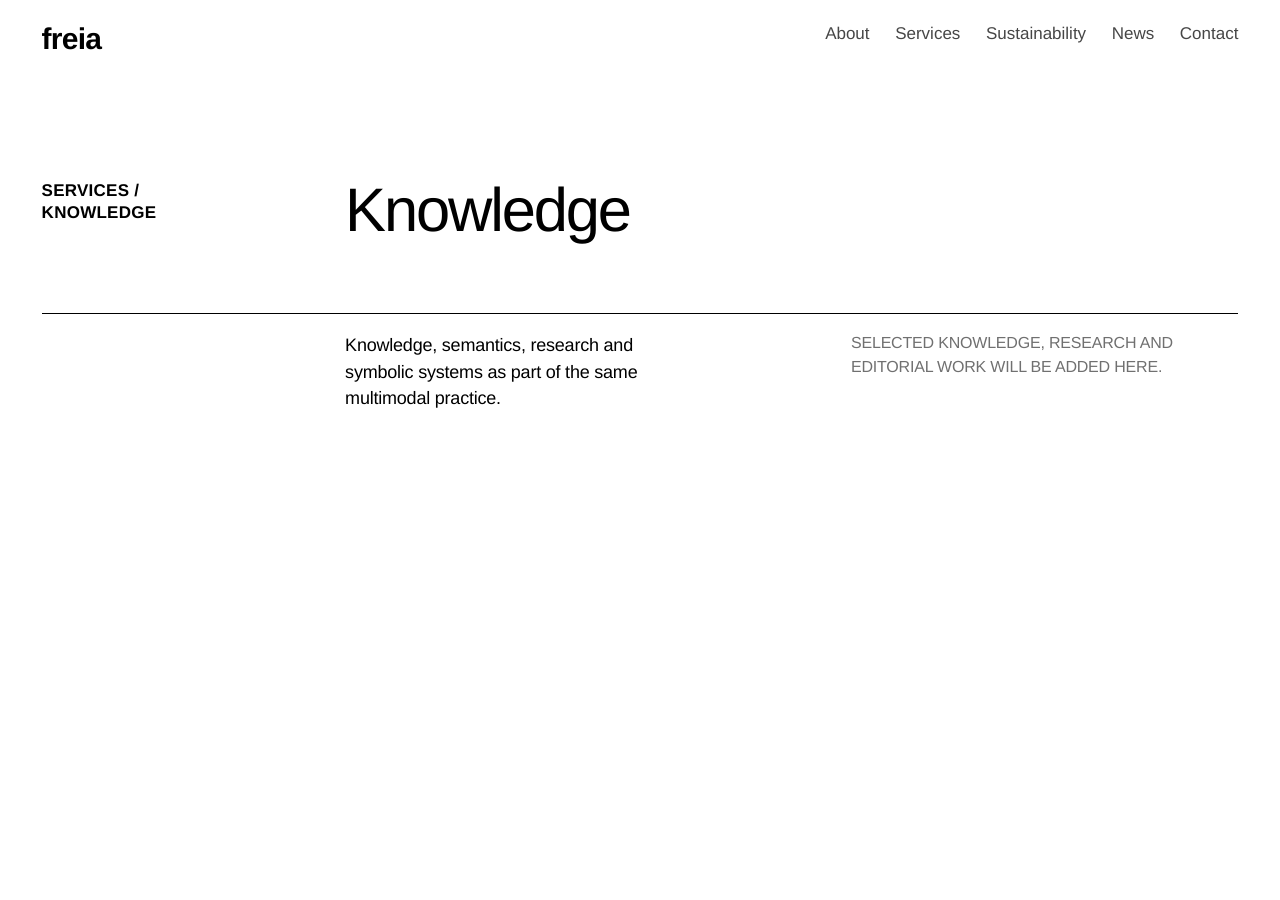
<file: text.html>
<!doctype html><html lang="en"><head><meta charset="utf-8"><meta name="viewport" content="width=device-width,initial-scale=1"><meta http-equiv="refresh" content="0;url=knowledge.html"><title>freia — Knowledge</title><script>location.replace("knowledge.html")</script></head><body><a href="knowledge.html">Continue to Knowledge</a></body></html>
</file>
<file: assets/css/swiss-system.css>
/* freia — Swiss web typographic system v50
   A web adaptation of International Typographic Style principles:
   rational grid, asymmetrical hierarchy, sans-serif type, disciplined spacing,
   ragged-right text, restrained accent colour, and responsive typography. */
:root{
  --paper:#ffffff;
  --ink:#111111;
  --muted:#676767;
  --rule:rgba(17,17,17,.16);
  --grid-max:1600px;
  --grid-margin:clamp(18px,3.25vw,56px);
  --grid-gutter:clamp(12px,1.25vw,22px);
  --baseline:8px;
  --sans:Helvetica,"Helvetica Neue",Arial,sans-serif;

  /* Major-third inspired web scale (1.25), bounded fluidly for devices. */
  --type-xs:clamp(.6875rem,.665rem + .10vw,.75rem);     /* 11–12 */
  --type-sm:clamp(.8125rem,.775rem + .18vw,.9375rem);   /* 13–15 */
  --type-base:clamp(1rem,.955rem + .22vw,1.125rem);      /* 16–18 */
  --type-1:clamp(1.25rem,1.15rem + .45vw,1.5rem);        /* 20–24 */
  --type-2:clamp(1.5625rem,1.40rem + .72vw,2rem);        /* 25–32 */
  --type-3:clamp(2.441rem,2.06rem + 1.55vw,3.815rem);    /* 39–61 */
  --type-4:clamp(3.815rem,3.00rem + 3.70vw,7.45rem);     /* 61–119 */
  --type-5:clamp(5rem,3.9rem + 5vw,9.31rem);             /* 80–149 */

  /* Palette 01 fallback. JS may override these on <html>. */
  --palette-sound:#2D6024;
  --palette-language:#C04621;
  --palette-vision:#019FBC;
}

html{
  background:#fff!important;
  color:var(--ink);
  font-family:var(--sans);
  -webkit-text-size-adjust:100%;
  text-size-adjust:100%;
}
body,.site,.site-header{background:#fff!important;color:var(--ink)!important;}
body{font-family:var(--sans)!important;font-size:var(--type-base);line-height:1.5;letter-spacing:-.006em;}

*,*::before,*::after{box-sizing:border-box;}
img,svg,canvas,video,iframe{max-width:100%;}

/* 12-column Zürich-style working grid. */
.shell{
  width:min(100%,var(--grid-max))!important;
  margin-inline:auto!important;
  padding-left:max(var(--grid-margin),env(safe-area-inset-left))!important;
  padding-right:max(var(--grid-margin),env(safe-area-inset-right))!important;
}
.grid{
  display:grid!important;
  grid-template-columns:repeat(12,minmax(0,1fr))!important;
  column-gap:var(--grid-gutter)!important;
}

/* Typographic discipline: left aligned, no justified copy. */
h1,h2,h3,h4,h5,h6,p,li,dt,dd{font-family:var(--sans);text-align:left;}
p{line-height:1.5;}
.brand,.about-wordmark{font-weight:700!important;letter-spacing:-.042em!important;line-height:.94!important;}
.brand{font-size:var(--type-2)!important;}
.main-nav{font-size:var(--type-xs)!important;line-height:1.2!important;letter-spacing:.035em!important;font-weight:700!important;text-transform:uppercase!important;}
.section-kicker,.page-kicker,.audio-index{
  font-size:var(--type-xs)!important;
  line-height:1.2!important;
  letter-spacing:.045em!important;
  font-weight:700!important;
  text-transform:uppercase!important;
}
.section-title,.page-title{
  font-size:var(--type-5)!important;
  line-height:.86!important;
  letter-spacing:-.058em!important;
  font-weight:700!important;
  text-transform:uppercase!important;
  text-wrap:balance;
}
.embed-title{
  font-size:var(--type-4)!important;
  line-height:.88!important;
  letter-spacing:-.052em!important;
  font-weight:700!important;
  text-transform:uppercase!important;
}
.about-primary{
  font-size:var(--type-2)!important;
  line-height:1.20!important;
  letter-spacing:-.024em!important;
  max-width:58ch!important;
}
.about-secondary,.section-note,.media-intro p{
  font-size:var(--type-1)!important;
  line-height:1.5!important;
  letter-spacing:-.012em!important;
  max-width:62ch!important;
}
.contact-line{
  font-size:var(--type-3)!important;
  line-height:1.05!important;
  letter-spacing:-.038em!important;
  max-width:34ch!important;
}
.audio-copy h2,.release-meta h3{
  font-size:var(--type-2)!important;
  line-height:1.02!important;
  letter-spacing:-.034em!important;
  font-weight:700!important;
}
.audio-copy p,.release-meta p,.audio-link,.release-meta a{
  font-size:var(--type-xs)!important;
  line-height:1.45!important;
  letter-spacing:.035em!important;
}

/* Baseline-based section rhythm. */
.scroll-section{scroll-margin-top:96px;}
.about-section{padding-top:calc(var(--baseline)*10)!important;padding-bottom:calc(var(--baseline)*15)!important;}
.about-copy{margin-top:calc(var(--baseline)*10)!important;row-gap:calc(var(--baseline)*8)!important;}
.embed-section{padding-top:calc(var(--baseline)*8)!important;}
.embed-heading{padding-bottom:calc(var(--baseline)*3)!important;}
.text-section{padding-top:calc(var(--baseline)*14)!important;padding-bottom:calc(var(--baseline)*14)!important;}
.content-page{padding-top:calc(var(--baseline)*12)!important;padding-bottom:calc(var(--baseline)*14)!important;}

/* Asymmetrical but rational grid placements. */
.section-kicker,.page-kicker{grid-column:1/span 2!important;}
.section-title,.page-title,.embed-title{grid-column:3/span 10!important;}
.about-primary{grid-column:3/span 8!important;}
.about-secondary{grid-column:7/span 5!important;}
.mode-row{grid-column:3/span 10!important;}
.section-note{grid-column:8/span 4!important;}
.contact-line{grid-column:3/span 9!important;}
.media-intro>p:first-child{grid-column:3/span 6!important;}
.media-intro>.media-future{grid-column:9/span 4!important;}

/* No decorative background recolouring. Colour is reserved for content/graphics. */
html,body,.site,.site-header,.content-page,.about-section,.embed-section,.text-section{background:#fff!important;}

/* Palette colour is used consistently by the triangle. */
.neon-triangle-shape{
  --tract-audio:var(--palette-sound)!important;
  --tract-text:var(--palette-language)!important;
  --tract-video:var(--palette-vision)!important;
  background:conic-gradient(from 270deg at 50% 33.333333%,
      var(--palette-sound) 0deg,var(--palette-sound) 92deg,
      var(--palette-language) 150deg,var(--palette-language) 210deg,
      var(--palette-vision) 270deg,var(--palette-vision) 330deg,
      var(--palette-sound) 360deg)!important;
  filter:saturate(.90) contrast(1.015) brightness(1.015)!important;
}
.neon-triangle-labels-outside .label-audio{color:var(--palette-sound)!important;}
.neon-triangle-labels-outside .label-text{color:var(--palette-language)!important;}
.neon-triangle-labels-outside .label-video{color:var(--palette-vision)!important;}

.mode-row{margin-top:calc(var(--baseline)*8)!important;padding-top:calc(var(--baseline)*2)!important;}
.mode-row a{font-size:var(--type-1)!important;line-height:1.05!important;letter-spacing:-.025em!important;}
.mode-row small{font-size:var(--type-xs)!important;line-height:1.4!important;}

/* Tablet: keep the grid but rebalance spans. */
@media(max-width:1000px){
  :root{--grid-margin:clamp(18px,3.5vw,34px);--grid-gutter:clamp(10px,1.4vw,16px);}
  .brand{grid-column:1/span 4!important;}
  .main-nav{grid-column:4/span 9!important;}
  .section-title,.page-title,.embed-title{grid-column:2/span 11!important;}
  .about-primary{grid-column:2/span 10!important;}
  .about-secondary{grid-column:6/span 7!important;}
  .mode-row,.palette-lab{grid-column:2/span 11!important;}
  .section-note{grid-column:7/span 6!important;}
  .contact-line{grid-column:2/span 10!important;}
  .media-intro>p:first-child{grid-column:2/span 7!important;}
  .media-intro>.media-future{grid-column:9/span 4!important;}
}

/* Mobile: one clear reading column, same hierarchy, no horizontal overflow. */
@media(max-width:700px){
  :root{--grid-margin:max(16px,4.5vw);--grid-gutter:10px;}
  .site-header{padding-top:max(14px,env(safe-area-inset-top))!important;padding-bottom:10px!important;}
  .brand{grid-column:1/span 12!important;font-size:var(--type-2)!important;}
  .main-nav{grid-column:1/span 12!important;justify-content:flex-start!important;flex-wrap:wrap!important;gap:8px 13px!important;margin-top:10px!important;white-space:normal!important;}
  .section-kicker,.page-kicker,.section-title,.page-title,.embed-title,.about-primary,.about-secondary,.mode-row,.palette-lab,.section-note,.contact-line,.media-intro>p:first-child,.media-intro>.media-future{grid-column:1/span 12!important;}
  .section-title,.page-title{font-size:clamp(3.2rem,17vw,5.5rem)!important;line-height:.86!important;}
  .embed-title{font-size:clamp(2.75rem,14vw,4.5rem)!important;}
  .about-primary{font-size:clamp(1.45rem,6.8vw,2rem)!important;line-height:1.22!important;}
  .about-secondary,.section-note,.media-intro p{font-size:clamp(1rem,4.6vw,1.25rem)!important;line-height:1.5!important;}
  .about-section{padding-top:calc(var(--baseline)*6)!important;padding-bottom:calc(var(--baseline)*10)!important;}
  .about-copy{margin-top:calc(var(--baseline)*7)!important;row-gap:calc(var(--baseline)*5)!important;}
  .palette-lab-head{grid-template-columns:repeat(12,minmax(0,1fr));row-gap:12px;}
  .palette-lab-head h2,.palette-lab-head p{grid-column:1/span 12;}
  .palette-option{grid-template-columns:repeat(12,minmax(0,1fr));row-gap:12px;padding:16px 0;}
  .palette-number{grid-column:1/span 2;}
  .palette-name{grid-column:3/span 10;}
  .palette-bars{grid-column:1/span 12;gap:8px;}
  .palette-chip{min-height:34px;padding:5px 6px;font-size:9px;}
  .mode-row{grid-template-columns:1fr!important;row-gap:24px!important;margin-top:40px!important;}
  .content-page{padding-top:64px!important;}
}
@media(max-width:380px){
  :root{--grid-margin:14px;--grid-gutter:8px;}
  .main-nav{font-size:10px!important;gap:7px 10px!important;}
  .palette-chip{font-size:8px;}
}
@media(prefers-reduced-motion:reduce){html{scroll-behavior:auto!important;}*{animation-duration:.01ms!important;transition-duration:.01ms!important;}}


/* v55 — one master modular grid across the entire site.
   12 columns / 8px baseline / white field / black type.
   Chromatic colour is reserved for the brain + triangle and sampled from the user's reference artwork. */
:root{
  --palette-sound:#2D6024;
  --palette-language:#C04621;
  --palette-vision:#019FBC;
  --master-cols:12;
}
html,body,.site,.site-header,.content-page,.about-section,.embed-section,.text-section{background:#fff!important;}
.shell{width:min(100%,var(--grid-max))!important;margin-inline:auto!important;padding-left:max(var(--grid-margin),env(safe-area-inset-left))!important;padding-right:max(var(--grid-margin),env(safe-area-inset-right))!important;}
.grid{display:grid!important;grid-template-columns:repeat(12,minmax(0,1fr))!important;column-gap:var(--grid-gutter)!important;}

/* Header aligns to the same column lines as all editorial content. */
.site-header .brand{grid-column:1/span 3!important;}
.site-header .main-nav{grid-column:5/span 8!important;}

/* Editorial hierarchy follows fixed column starts rather than page-specific centering. */
.section-kicker,.page-kicker{grid-column:1/span 2!important;}
.section-title,.page-title,.embed-title{grid-column:3/span 10!important;}
.about-primary{grid-column:3/span 8!important;}
.about-secondary{grid-column:7/span 5!important;}
.mode-row{grid-column:3/span 10!important;}
.section-note{grid-column:8/span 4!important;}
.contact-line{grid-column:3/span 9!important;}

/* Sound page modules use the same 12-column skeleton. */
.audio-item>.grid{display:grid!important;grid-template-columns:repeat(12,minmax(0,1fr))!important;column-gap:var(--grid-gutter)!important;}
.audio-index{grid-column:1/span 1!important;}
.audio-copy{grid-column:2/span 3!important;}
.soundcloud-visual{grid-column:5/span 8!important;min-width:0!important;}
.release-card,.release-grid{grid-column:1/-1!important;}
.release-cover{grid-column:5/span 4!important;}
.release-meta{grid-column:9/span 4!important;}

/* Interactive visualisation: the frame itself occupies ten master columns and is centred by the grid. */
.zero-only-hero{width:min(100%,var(--grid-max))!important;margin-inline:auto!important;padding-left:max(var(--grid-margin),env(safe-area-inset-left))!important;padding-right:max(var(--grid-margin),env(safe-area-inset-right))!important;display:grid!important;grid-template-columns:repeat(12,minmax(0,1fr))!important;column-gap:var(--grid-gutter)!important;}
.zero-only-hero .hero-zero-wrap{grid-column:2/span 10!important;width:100%!important;min-width:0!important;}
.hero-zero-carousel,.brain-carousel{width:100%!important;max-width:none!important;margin-inline:0!important;}
.hero-zero-carousel .carousel-stage,.brain-stage{width:100%!important;margin-inline:0!important;}

/* Triangle is optically centred inside that 10-column visual field. */
.neon-triangle-shape,.neon-triangle-labels-outside{left:50%!important;}
.neon-triangle-shape{filter:saturate(1.02) contrast(1.02) brightness(1.0)!important;}
.neon-triangle-labels-outside .label-audio{color:var(--palette-sound)!important;}
.neon-triangle-labels-outside .label-text{color:var(--palette-language)!important;}
.neon-triangle-labels-outside .label-video{color:var(--palette-vision)!important;}

@media(max-width:1000px){
  .site-header .brand{grid-column:1/span 4!important;}
  .site-header .main-nav{grid-column:4/span 9!important;}
  .section-title,.page-title,.embed-title{grid-column:2/span 11!important;}
  .about-primary{grid-column:2/span 10!important;}
  .about-secondary{grid-column:6/span 7!important;}
  .mode-row{grid-column:2/span 11!important;}
  .zero-only-hero .hero-zero-wrap{grid-column:1/span 12!important;}
  .audio-copy{grid-column:2/span 4!important;}
  .soundcloud-visual{grid-column:6/span 7!important;}
}
@media(max-width:700px){
  .site-header .brand,.site-header .main-nav,.section-kicker,.page-kicker,.section-title,.page-title,.embed-title,.about-primary,.about-secondary,.mode-row,.section-note,.contact-line{grid-column:1/span 12!important;}
  .zero-only-hero .hero-zero-wrap{grid-column:1/span 12!important;}
  .audio-index{grid-column:1/span 1!important;}
  .audio-copy{grid-column:2/span 11!important;}
  .soundcloud-visual,.release-cover,.release-meta{grid-column:1/span 12!important;}
}


/* v56 — AREA 17-informed editorial refinement.
   Not a copy: one rational grid, restrained display scale, clear information hierarchy,
   white field, purposeful rules, and consistent section typography. */
:root{
  --type-display:clamp(3.5rem,5.6vw,7rem);       /* 56–112px */
  --type-lead:clamp(1.75rem,2.25vw,2.625rem);    /* 28–42px */
  --type-deck:clamp(1.0625rem,1.15vw,1.3125rem); /* 17–21px */
  --type-label:clamp(.6875rem,.64rem + .12vw,.8125rem);
  --rule-strong:rgba(17,17,17,.28);
}

/* Header: plain white, precise, no decorative glass effect. */
.site-header{
  background:#fff!important;
  backdrop-filter:none!important;
  -webkit-backdrop-filter:none!important;
  border-bottom:1px solid var(--rule)!important;
}
.site-header .brand{font-size:clamp(1.75rem,2.05vw,2.25rem)!important;line-height:.92!important;}
.site-header .main-nav{font-size:var(--type-label)!important;gap:clamp(12px,1.55vw,26px)!important;}

/* One display scale for all top-level sections. */
.section-title,.page-title,.embed-title{
  font-size:var(--type-display)!important;
  line-height:.91!important;
  letter-spacing:-.05em!important;
  font-weight:700!important;
  text-transform:uppercase!important;
  max-width:11ch;
}
.embed-title{max-width:14ch;}
.section-kicker,.page-kicker{
  font-size:var(--type-label)!important;
  line-height:1.15!important;
  letter-spacing:.055em!important;
  color:var(--muted)!important;
}
.about-primary{
  font-size:var(--type-lead)!important;
  line-height:1.12!important;
  letter-spacing:-.032em!important;
  max-width:31ch!important;
}
.about-secondary,.section-note,.media-intro p{
  font-size:var(--type-deck)!important;
  line-height:1.48!important;
  letter-spacing:-.012em!important;
}
.contact-line{
  font-size:clamp(2rem,3.2vw,4rem)!important;
  line-height:1.02!important;
  letter-spacing:-.045em!important;
}

/* More editorial section rhythm: title, then content; rules are structural. */
.about-section{padding-top:calc(var(--baseline)*10)!important;padding-bottom:calc(var(--baseline)*16)!important;}
.about-copy{margin-top:calc(var(--baseline)*12)!important;row-gap:calc(var(--baseline)*8)!important;}
.embed-section{padding-top:calc(var(--baseline)*10)!important;}
.embed-heading{padding-bottom:calc(var(--baseline)*4)!important;border-bottom:1px solid var(--rule)!important;}
.text-section{padding-top:calc(var(--baseline)*12)!important;padding-bottom:calc(var(--baseline)*16)!important;}
.mode-row{margin-top:calc(var(--baseline)*10)!important;padding-top:calc(var(--baseline)*2)!important;border-top:1px solid var(--rule-strong)!important;}
.mode-row a{font-size:clamp(1.125rem,1.35vw,1.5rem)!important;line-height:1!important;}
.mode-row small{margin-top:10px!important;max-width:28ch;}

/* Keep title and copy starts on repeatable master columns. */
.section-title,.page-title,.embed-title{grid-column:3/span 8!important;}
.about-primary{grid-column:3/span 7!important;}
.about-secondary{grid-column:8/span 5!important;}
.section-note{grid-column:8/span 4!important;}
.contact-line{grid-column:3/span 8!important;}

@media(max-width:1000px){
  .section-title,.page-title,.embed-title{grid-column:2/span 10!important;}
  .about-primary{grid-column:2/span 9!important;}
  .about-secondary{grid-column:7/span 6!important;}
}
@media(max-width:700px){
  :root{--type-display:clamp(3rem,14vw,4.5rem);}
  .section-title,.page-title,.embed-title,.about-primary,.about-secondary,.section-note,.contact-line{grid-column:1/span 12!important;}
  .section-title,.page-title,.embed-title{font-size:var(--type-display)!important;line-height:.9!important;max-width:100%;}
  .about-primary{font-size:clamp(1.5rem,7.2vw,2rem)!important;line-height:1.18!important;}
  .about-secondary,.section-note,.media-intro p{font-size:clamp(1rem,4.6vw,1.18rem)!important;line-height:1.5!important;}
  .about-section{padding-top:48px!important;padding-bottom:80px!important;}
  .about-copy{margin-top:56px!important;row-gap:40px!important;}
  .embed-section{padding-top:48px!important;}
  .embed-heading{padding-bottom:20px!important;}
}


/* v57 — unified editorial system across every live page.
   The established interactive brain + triangle are retained unchanged in Services/Sustainability.
   One 12-column grid, 8px baseline, white field, black typography, reference-artwork accents. */
:root{
  --type-display:clamp(4rem,6.25vw,8rem);        /* 64–128px */
  --type-lead:clamp(1.875rem,2.35vw,2.75rem);    /* 30–44px */
  --type-deck:clamp(1.0625rem,1.12vw,1.3125rem); /* 17–21px */
}

/* Consistent header behavior on all substantive pages. */
.site-header{
  position:sticky!important;
  top:0!important;
  z-index:100!important;
  background:#fff!important;
  border-bottom:1px solid var(--rule)!important;
  backdrop-filter:none!important;
  -webkit-backdrop-filter:none!important;
  padding-top:max(16px,env(safe-area-inset-top))!important;
  padding-bottom:12px!important;
}
.site-header .brand{grid-column:1/span 3!important;}
.site-header .main-nav{grid-column:5/span 8!important;}

/* Major headings: large enough to anchor the page, but no longer poster-dominant. */
.section-title,.page-title,.embed-title{
  font-size:var(--type-display)!important;
  line-height:.89!important;
  letter-spacing:-.052em!important;
  font-weight:700!important;
  color:var(--ink)!important;
  text-transform:uppercase!important;
  max-width:100%!important;
}
.section-title,.page-title,.embed-title{grid-column:3/span 9!important;}

/* About hierarchy. */
.about-primary{
  grid-column:3/span 7!important;
  font-size:var(--type-lead)!important;
  line-height:1.13!important;
  letter-spacing:-.031em!important;
  max-width:32ch!important;
}
.about-secondary{
  grid-column:8/span 5!important;
  font-size:var(--type-deck)!important;
  line-height:1.5!important;
  max-width:44ch!important;
}
.about-wordmark{font-weight:700!important;letter-spacing:-.042em!important;}

/* Shared page rhythm. */
.content-page{
  min-height:calc(100svh - 72px)!important;
  padding-top:calc(var(--baseline)*11)!important;
  padding-bottom:calc(var(--baseline)*15)!important;
}
.content-page>.grid:first-child{align-items:start!important;}
.media-intro{
  margin-top:calc(var(--baseline)*10)!important;
  row-gap:calc(var(--baseline)*5)!important;
}
.media-intro>p:first-child{grid-column:3/span 6!important;}
.media-intro>.media-future{grid-column:9/span 4!important;}
.empty-space{
  min-height:clamp(280px,48vh,640px)!important;
  margin-top:calc(var(--baseline)*10)!important;
  border-top:1px solid var(--rule)!important;
  border-bottom:0!important;
}

/* Sound follows the same editorial skeleton. */
.audio-list{margin-top:calc(var(--baseline)*10)!important;border-top:1px solid var(--rule)!important;}
.audio-item{padding:calc(var(--baseline)*4) 0!important;border-bottom:1px solid var(--rule)!important;}
.audio-item>.grid{align-items:start!important;}
.audio-index{grid-column:1/span 1!important;}
.audio-copy{grid-column:2/span 3!important;}
.soundcloud-visual,.release-visual{grid-column:5/span 8!important;}
.soundcloud-visual iframe{width:100%!important;min-height:420px!important;border:0!important;display:block!important;}
.release-cover{grid-column:1/span 4!important;}
.release-meta{grid-column:5/span 4!important;}
.audio-copy h2,.release-meta h3{color:var(--ink)!important;}

/* Remove legacy modality-title recolouring so all pages share one editorial hierarchy. */
.media-page .page-title,
.audio-page .page-title,
.page-title{color:var(--ink)!important;}

/* Interactive visual fields stay centered on the master grid. */
.zero-only-hero{
  width:min(100%,var(--grid-max))!important;
  margin-inline:auto!important;
  padding-left:max(var(--grid-margin),env(safe-area-inset-left))!important;
  padding-right:max(var(--grid-margin),env(safe-area-inset-right))!important;
  display:grid!important;
  grid-template-columns:repeat(12,minmax(0,1fr))!important;
  column-gap:var(--grid-gutter)!important;
}
.zero-only-hero .hero-zero-wrap{grid-column:2/span 10!important;width:100%!important;min-width:0!important;}
.neon-triangle-shape,.neon-triangle-labels-outside{left:50%!important;}
.neon-triangle-shape{
  --tract-audio:var(--palette-sound)!important;
  --tract-text:var(--palette-language)!important;
  --tract-video:var(--palette-vision)!important;
  filter:saturate(1.03) contrast(1.02) brightness(1.0)!important;
}

@media(max-width:1000px){
  .site-header .brand{grid-column:1/span 4!important;}
  .site-header .main-nav{grid-column:4/span 9!important;}
  .section-title,.page-title,.embed-title{grid-column:2/span 11!important;}
  .about-primary{grid-column:2/span 9!important;}
  .about-secondary{grid-column:7/span 6!important;}
  .media-intro>p:first-child{grid-column:2/span 7!important;}
  .media-intro>.media-future{grid-column:9/span 4!important;}
  .zero-only-hero .hero-zero-wrap{grid-column:1/span 12!important;}
  .audio-copy{grid-column:2/span 4!important;}
  .soundcloud-visual,.release-visual{grid-column:6/span 7!important;}
}

@media(max-width:700px){
  :root{--type-display:clamp(3.25rem,15.5vw,5rem);}
  .site-header{padding-top:max(12px,env(safe-area-inset-top))!important;padding-bottom:10px!important;}
  .site-header .brand,.site-header .main-nav,
  .section-kicker,.page-kicker,.section-title,.page-title,.embed-title,
  .about-primary,.about-secondary,.mode-row,.section-note,.contact-line,
  .media-intro>p:first-child,.media-intro>.media-future{
    grid-column:1/span 12!important;
  }
  .section-title,.page-title,.embed-title{line-height:.9!important;}
  .about-primary{font-size:clamp(1.55rem,7.3vw,2.05rem)!important;line-height:1.18!important;}
  .about-secondary,.media-intro p,.section-note{font-size:clamp(1rem,4.6vw,1.18rem)!important;}
  .content-page{padding-top:56px!important;padding-bottom:80px!important;}
  .media-intro{margin-top:48px!important;}
  .audio-list{margin-top:48px!important;}
  .audio-item{padding:28px 0!important;}
  .audio-index{grid-column:1/span 1!important;}
  .audio-copy{grid-column:2/span 11!important;}
  .soundcloud-visual,.release-visual,.release-cover,.release-meta{grid-column:1/span 12!important;}
  .soundcloud-visual,.release-visual{margin-top:16px!important;}
  .soundcloud-visual iframe{min-height:360px!important;}
  .zero-only-hero .hero-zero-wrap{grid-column:1/span 12!important;}
}


/* v58 — restore the established brain/triangle visualisation.
   Exact tractography RGB mapping retained from the established version:
   SOUND = green, LANGUAGE = red, VISION = blue.
   Editorial pages keep the unified Swiss grid, but the visualisation itself
   is no longer squeezed into a 10-column sub-grid. */
:root{
  --palette-sound:#00FF00;
  --palette-language:#FF0000;
  --palette-vision:#0000FF;
}

/* The faint header divider introduced during the editorial refinement is removed. */
.site-header{border-bottom:none!important;box-shadow:none!important;}

/* Restore the original visualisation field rather than forcing it into a narrower grid cell. */
.zero-only-hero{
  display:block!important;
  grid-template-columns:none!important;
}
.zero-only-hero .hero-zero-wrap{
  display:block!important;
  width:100%!important;
  max-width:none!important;
  margin:0!important;
}
.hero-zero-carousel,.brain-carousel,
.hero-zero-carousel .carousel-stage,.brain-stage{
  width:100%!important;
  max-width:none!important;
  margin-inline:0!important;
}

/* Established equilateral/down-pointing triangle geometry. */
.neon-triangle-shape,
.neon-triangle-labels-outside{
  position:absolute!important;
  left:50%!important;
  top:50%!important;
  width:min(84%,780px)!important;
  max-width:780px!important;
  height:auto!important;
  aspect-ratio:1.154700538 / 1!important;
  transform:translate(-50%,-33.333333%)!important;
  transform-origin:50% 33.333333%!important;
}
.neon-triangle-shape{
  z-index:1!important;
  clip-path:polygon(0 0,100% 0,50% 100%)!important;
  background:
    radial-gradient(circle at 0% 0%, rgba(0,255,0,1) 0%, rgba(0,255,0,.92) 24%, rgba(0,255,0,0) 64%),
    radial-gradient(circle at 100% 0%, rgba(255,0,0,1) 0%, rgba(255,0,0,.92) 24%, rgba(255,0,0,0) 64%),
    radial-gradient(circle at 50% 100%, rgba(0,0,255,1) 0%, rgba(0,0,255,.94) 27%, rgba(0,0,255,0) 66%),
    conic-gradient(from 270deg at 50% 33.333333%,
      #00FF00 0deg,#00FF00 90deg,
      #FF0000 150deg,#FF0000 210deg,
      #0000FF 270deg,#0000FF 330deg,
      #00FF00 360deg)!important;
  filter:saturate(1.08) contrast(1.04)!important;
}
.neon-triangle-labels-outside{
  z-index:20!important;
  overflow:visible!important;
  pointer-events:none!important;
  font-family:Helvetica,"Helvetica Neue",Arial,sans-serif!important;
  font-size:clamp(13px,.92vw,15px)!important;
  font-weight:700!important;
  line-height:1!important;
  letter-spacing:0!important;
  text-transform:uppercase!important;
}
.neon-triangle-labels-outside a{
  pointer-events:auto!important;
  cursor:pointer!important;
  color:#111!important;
  text-decoration:none!important;
  border:0!important;
  box-shadow:none!important;
  background:none!important;
}
.neon-triangle-labels-outside a:hover,
.neon-triangle-labels-outside a:focus-visible,
.neon-triangle-labels-outside a:active,
.neon-triangle-labels-outside a:visited{
  color:#111!important;
  text-decoration:none!important;
  outline:none!important;
}
.neon-triangle-labels-outside .label-audio{
  position:absolute!important;left:0!important;top:0!important;
  transform:translate(-100%,-115%)!important;transform-origin:right bottom!important;white-space:nowrap!important;
}
.neon-triangle-labels-outside .label-text{
  position:absolute!important;right:0!important;top:0!important;
  transform:translate(100%,-115%)!important;transform-origin:left bottom!important;white-space:nowrap!important;
}
.neon-triangle-labels-outside .label-video{
  position:absolute!important;left:50%!important;bottom:0!important;
  transform:translate(-50%,145%)!important;transform-origin:center top!important;white-space:nowrap!important;
}
.brain-stage #brainCanvas{
  position:absolute!important;inset:0!important;z-index:3!important;
  width:100%!important;height:100%!important;transform:none!important;
}
@media(max-width:1024px){
  .neon-triangle-shape,.neon-triangle-labels-outside{width:min(88%,660px)!important;max-width:660px!important;}
  .neon-triangle-labels-outside{font-size:13px!important;}
  .neon-triangle-labels-outside .label-audio{transform:translate(-94%,-112%)!important;}
  .neon-triangle-labels-outside .label-text{transform:translate(94%,-112%)!important;}
  .neon-triangle-labels-outside .label-video{transform:translate(-50%,136%)!important;}
}
@media(max-width:700px){
  .neon-triangle-shape,.neon-triangle-labels-outside{width:min(94%,520px)!important;max-width:520px!important;}
  .neon-triangle-labels-outside{font-size:12px!important;}
  .neon-triangle-labels-outside .label-audio{transform:translate(-88%,-108%)!important;}
  .neon-triangle-labels-outside .label-text{transform:translate(88%,-108%)!important;}
  .neon-triangle-labels-outside .label-video{transform:translate(-50%,128%)!important;}
}


/* ================================================================
   freia — AUTHORITATIVE SWISS MODULAR GRID
   International Typographic Style translated to responsive web:
   12-column asymmetric grid, 8px baseline, measured type hierarchy,
   generous negative space, short readable measures and strict left alignment.
   This block is intentionally last and therefore authoritative.
   ================================================================ */

:root{
  --grid-max:1920px;
  --grid-margin:clamp(24px,2.8vw,48px);
  --grid-gutter:clamp(14px,1.25vw,24px);
  --baseline:8px;

  /* Major-third / 1.25-derived hierarchy, optically bounded for screens. */
  --type-xs:clamp(11px,.72vw,12px);
  --type-sm:clamp(13px,.84vw,15px);
  --type-base:clamp(16px,1.02vw,18px);
  --type-deck:clamp(18px,1.30vw,22px);
  --type-lead:clamp(28px,2.25vw,42px);
  --type-subhead:clamp(34px,3.0vw,52px);
  --type-section:clamp(58px,5.6vw,96px);
  --type-display:clamp(76px,7.4vw,128px);

  --palette-sound:#36E6BF;
  --palette-language:#FF4343;
  --palette-vision:#2E63FF;
}

/* Viewport-anchored rather than centre-floating.
   On very large screens the grid stops at 1920px but remains left anchored. */
.shell,
.zero-only-hero{
  width:min(100%,var(--grid-max))!important;
  max-width:var(--grid-max)!important;
  margin-left:0!important;
  margin-right:auto!important;
  padding-left:max(var(--grid-margin),env(safe-area-inset-left))!important;
  padding-right:max(var(--grid-margin),env(safe-area-inset-right))!important;
}

.grid,
.header-grid{
  display:grid!important;
  grid-template-columns:repeat(12,minmax(0,1fr))!important;
  column-gap:var(--grid-gutter)!important;
}

/* Core typography */
html{font-family:var(--sans)!important;background:#fff!important;}
body{
  font-family:var(--sans)!important;
  font-size:var(--type-base)!important;
  line-height:1.5!important;
  letter-spacing:-.008em!important;
  background:#fff!important;
  color:var(--ink)!important;
}
h1,h2,h3,h4,h5,h6,p,li,dt,dd{
  text-align:left!important;
  text-wrap:pretty;
}
p,li{max-width:68ch;}
a:focus-visible,
button:focus-visible{
  outline:2px solid currentColor!important;
  outline-offset:4px!important;
}

/* Header: decisive asymmetry and a real field of negative space.
   Brand = columns 1–2. Navigation = columns 7–12. */
.site-header,
header.site-header{
  position:sticky!important;
  top:0!important;
  z-index:100!important;
  margin:0!important;
  padding:calc(var(--baseline)*3) 0 calc(var(--baseline)*2)!important;
  background:rgba(255,255,255,.98)!important;
  border:0!important;
  box-shadow:none!important;
  backdrop-filter:none!important;
  -webkit-backdrop-filter:none!important;
}
.site-header .grid,
.site-nav-grid{
  align-items:baseline!important;
}
.site-header .brand{
  grid-column:1 / span 2!important;
  justify-self:start!important;
  align-self:baseline!important;
  margin:0!important;
  font-size:clamp(24px,1.7vw,30px)!important;
  line-height:.92!important;
  font-weight:700!important;
  letter-spacing:-.055em!important;
  white-space:nowrap!important;
}
.site-header .main-nav{
  grid-column:7 / span 6!important;
  width:100%!important;
  display:grid!important;
  grid-template-columns:repeat(5,max-content)!important;
  justify-content:space-between!important;
  align-items:baseline!important;
  justify-self:stretch!important;
  margin:0!important;
  padding:0!important;
  gap:0!important;
  font-size:var(--type-xs)!important;
  line-height:1!important;
  font-weight:700!important;
  letter-spacing:.055em!important;
  text-transform:uppercase!important;
  white-space:nowrap!important;
}
.site-header .main-nav a{
  position:relative;
  opacity:1!important;
  padding:0 0 4px!important;
  text-decoration:none!important;
}
.site-header .main-nav a::after{
  content:"";
  position:absolute;
  left:0; right:100%; bottom:0;
  height:1px;
  background:currentColor;
  transition:right 140ms ease;
}
.site-header .main-nav a:hover::after,
.site-header .main-nav a:focus-visible::after{
  right:0;
}

/* Hierarchy: section number/kicker occupies the margin-side columns,
   titles begin on column 3 and never become poster-sized for their context. */
.section-kicker,
.page-kicker{
  grid-column:1 / span 2!important;
  font-size:var(--type-xs)!important;
  line-height:1.2!important;
  letter-spacing:.055em!important;
  font-weight:700!important;
  text-transform:uppercase!important;
}
.section-title,
.page-title{
  grid-column:3 / span 8!important;
  max-width:9ch!important;
  font-size:var(--type-display)!important;
  line-height:.88!important;
  letter-spacing:-.06em!important;
  font-weight:700!important;
  text-transform:uppercase!important;
  margin-top:0!important;
}
.embed-title{
  grid-column:3 / span 8!important;
  max-width:11ch!important;
  font-size:var(--type-section)!important;
  line-height:.90!important;
  letter-spacing:-.052em!important;
  font-weight:700!important;
  text-transform:uppercase!important;
}

/* Text modules use separate, non-overlapping columns. */
.about-copy,
.media-intro{
  row-gap:calc(var(--baseline)*6)!important;
}
.about-primary{
  grid-column:3 / span 5!important;
  max-width:30ch!important;
  font-size:var(--type-lead)!important;
  line-height:1.14!important;
  letter-spacing:-.032em!important;
}
.about-secondary{
  grid-column:9 / span 4!important;
  max-width:42ch!important;
  font-size:var(--type-deck)!important;
  line-height:1.48!important;
  letter-spacing:-.014em!important;
}
.media-intro>p:first-child{
  grid-column:3 / span 5!important;
  max-width:38ch!important;
  font-size:var(--type-deck)!important;
}
.media-intro>.media-future{
  grid-column:9 / span 4!important;
  max-width:42ch!important;
  font-size:var(--type-base)!important;
}
.section-note{
  grid-column:9 / span 4!important;
  max-width:40ch!important;
  font-size:var(--type-base)!important;
}
.contact-line{
  grid-column:3 / span 8!important;
  max-width:24ch!important;
  font-size:var(--type-subhead)!important;
  line-height:1.02!important;
  letter-spacing:-.04em!important;
}
.mode-row{
  grid-column:3 / span 9!important;
  margin-top:calc(var(--baseline)*8)!important;
  padding-top:calc(var(--baseline)*2)!important;
}

/* Major vertical intervals are integer multiples of the 8px baseline. */
.scroll-section{scroll-margin-top:calc(var(--baseline)*10)!important;}
.about-section{
  padding-top:calc(var(--baseline)*12)!important;
  padding-bottom:calc(var(--baseline)*18)!important;
}
.about-copy{margin-top:calc(var(--baseline)*10)!important;}
.embed-section{
  padding-top:calc(var(--baseline)*10)!important;
  padding-bottom:calc(var(--baseline)*14)!important;
}
.text-section{
  padding-top:calc(var(--baseline)*14)!important;
  padding-bottom:calc(var(--baseline)*16)!important;
}
.content-page{
  padding-top:calc(var(--baseline)*12)!important;
  padding-bottom:calc(var(--baseline)*16)!important;
}
.media-intro,
.audio-list{margin-top:calc(var(--baseline)*9)!important;}

/* Audio / editorial modules follow the same 12-column skeleton. */
.audio-index{grid-column:1 / span 1!important;}
.audio-copy{grid-column:3 / span 3!important;}
.soundcloud-visual,
.release-visual{grid-column:7 / span 6!important;min-width:0!important;}
.audio-copy h2,
.release-meta h3{
  font-size:clamp(24px,1.9vw,32px)!important;
  line-height:1.06!important;
  letter-spacing:-.035em!important;
}
.audio-copy p,
.release-meta p,
.audio-link,
.release-meta a{
  font-size:var(--type-xs)!important;
  line-height:1.45!important;
  letter-spacing:.035em!important;
}

/* Services and Sustainability share the same ten-column visual field.
   Geometry remains equilateral; no decorative frame is introduced. */
main.shell > .hero{
  display:grid!important;
  grid-template-columns:repeat(12,minmax(0,1fr))!important;
  column-gap:var(--grid-gutter)!important;
  align-items:center!important;
  min-width:0!important;
}
main.shell > .hero > .stage{
  grid-column:2 / span 10!important;
  justify-self:stretch!important;
  width:100%!important;
  max-width:none!important;
  margin:0!important;
}
.zero-only-hero{
  display:grid!important;
  grid-template-columns:repeat(12,minmax(0,1fr))!important;
  column-gap:var(--grid-gutter)!important;
}
.zero-only-hero .hero-zero-wrap{
  grid-column:2 / span 10!important;
  width:100%!important;
  min-width:0!important;
}

/* Colour semantics stay identical across both visualisations. */
.neon-triangle-labels-outside .label-audio{color:var(--palette-sound)!important;}
.neon-triangle-labels-outside .label-text{color:var(--palette-language)!important;}
.neon-triangle-labels-outside .label-video{color:var(--palette-vision)!important;}

/* Medium screens: preserve asymmetry but reclaim width. */
@media(max-width:1100px){
  :root{
    --grid-margin:clamp(20px,3.4vw,36px);
    --grid-gutter:clamp(12px,1.5vw,18px);
    --type-display:clamp(64px,8.5vw,94px);
  }
  .site-header .brand{grid-column:1 / span 3!important;}
  .site-header .main-nav{grid-column:5 / span 8!important;}
  .section-title,.page-title,.embed-title{grid-column:2 / span 10!important;}
  .about-primary{grid-column:2 / span 6!important;}
  .about-secondary{grid-column:8 / span 5!important;}
  .media-intro>p:first-child{grid-column:2 / span 6!important;}
  .media-intro>.media-future{grid-column:8 / span 5!important;}
  .section-note{grid-column:8 / span 5!important;}
  .contact-line{grid-column:2 / span 10!important;}
  .mode-row{grid-column:2 / span 11!important;}
  main.shell > .hero > .stage,
  .zero-only-hero .hero-zero-wrap{grid-column:1 / span 12!important;}
  .audio-copy{grid-column:2 / span 4!important;}
  .soundcloud-visual,.release-visual{grid-column:6 / span 7!important;}
}

/* Small screens: one continuous left axis, no squeezed columns. */
@media(max-width:700px){
  :root{
    --grid-margin:max(16px,4.6vw);
    --grid-gutter:10px;
    --type-display:clamp(48px,15vw,72px);
    --type-section:clamp(42px,12vw,62px);
    --type-lead:clamp(24px,7.2vw,32px);
  }
  .site-header,
  header.site-header{
    padding:max(16px,env(safe-area-inset-top)) 0 calc(var(--baseline)*2)!important;
  }
  .site-header .brand{
    grid-column:1 / span 12!important;
    font-size:26px!important;
  }
  .site-header .main-nav{
    grid-column:1 / span 12!important;
    margin-top:calc(var(--baseline)*2)!important;
    width:auto!important;
    display:grid!important;
    grid-template-columns:repeat(2,max-content)!important;
    justify-content:start!important;
    gap:10px 28px!important;
    white-space:normal!important;
  }
  .section-kicker,.page-kicker,
  .section-title,.page-title,.embed-title,
  .about-primary,.about-secondary,
  .media-intro>p:first-child,.media-intro>.media-future,
  .section-note,.contact-line,.mode-row{
    grid-column:1 / span 12!important;
  }
  .section-title,.page-title{max-width:10ch!important;}
  .embed-title{max-width:12ch!important;}
  .about-primary{max-width:31ch!important;}
  .about-secondary,.section-note,.media-intro p{max-width:44ch!important;}
  .about-section,
  .text-section,
  .content-page{
    padding-top:calc(var(--baseline)*8)!important;
    padding-bottom:calc(var(--baseline)*10)!important;
  }
  .about-copy,
  .media-intro,
  .audio-list{margin-top:calc(var(--baseline)*6)!important;}
  .audio-index{grid-column:1 / span 1!important;}
  .audio-copy{grid-column:2 / span 11!important;}
  .soundcloud-visual,.release-visual,.release-cover,.release-meta{
    grid-column:1 / span 12!important;
  }
}

/* Respect user motion settings without removing interaction. */
@media(prefers-reduced-motion:reduce){
  html{scroll-behavior:auto!important;}
  *,*::before,*::after{
    animation-duration:.01ms!important;
    animation-iteration-count:1!important;
    transition-duration:.01ms!important;
  }
}
</file>
<file: assets/css/freia-reference-final.css>
/* freia — final Swiss modular system, reference-inspired */
:root{
  --paper:#fff;--ink:#000;--muted:#707070;
  --baseline:8px;
  --margin:clamp(20px,3.25vw,56px);
  --gutter:clamp(12px,1.35vw,24px);
  --max-width:1800px;
  --type-micro:12px;
  --type-body:20px;
  --type-brand:clamp(30px,2.3vw,42px);
  --type-nav:clamp(17px,1.30vw,22px);
  --type-kicker:17px;
  --type-lead:clamp(36px,3vw,52px);
  --type-project:clamp(40px,3.5vw,56px);
  --type-section:clamp(56px,4.8vw,84px);
  --palette-sound:#36E6BF;
  --palette-language:#FF4343;
  --palette-vision:#2E63FF;
}
*,*::before,*::after{box-sizing:border-box!important}
html{background:var(--paper)!important;overflow-x:clip!important;scroll-behavior:smooth}
body{margin:0!important;background:var(--paper)!important;color:var(--ink)!important;font-family:Helvetica,"Helvetica Neue",Arial,sans-serif!important;font-size:var(--type-body)!important;line-height:1.46!important;font-weight:400!important;letter-spacing:-.006em!important;-webkit-font-smoothing:antialiased;text-rendering:geometricPrecision;overflow-x:clip!important}
a{color:inherit;text-decoration:none} img,svg,canvas,video,iframe{max-width:100%} p,li{max-width:68ch} h1,h2,h3,h4,h5,h6,p,li,dt,dd{text-align:left!important}

/* centered editorial field; asymmetry happens inside the grid */
.shell,.site-header .shell,.zero-only-hero{width:min(100%,var(--max-width))!important;max-width:var(--max-width)!important;margin-inline:auto!important;padding-left:max(var(--margin),env(safe-area-inset-left))!important;padding-right:max(var(--margin),env(safe-area-inset-right))!important}
.grid,.header-grid,.site-nav-grid{display:grid!important;grid-template-columns:repeat(12,minmax(0,1fr))!important;column-gap:var(--gutter)!important}

/* header */
.site-header{position:sticky!important;top:0!important;z-index:1000!important;width:100%!important;padding:32px 0 16px!important;background:rgba(255,255,255,.985)!important;border:0!important;box-shadow:none!important;backdrop-filter:none!important;-webkit-backdrop-filter:none!important}
.site-header .grid,.site-header .header-inner,.site-header .site-nav-grid{align-items:start!important}
.site-header .brand{grid-column:1/span 2!important;justify-self:start!important;align-self:start!important;margin:0!important;font-size:var(--type-brand)!important;line-height:1.05!important;font-weight:700!important;letter-spacing:-.025em!important;white-space:nowrap!important}
.site-header .main-nav{grid-column:8/span 5!important;justify-self:stretch!important;width:100%!important;display:flex!important;justify-content:flex-end!important;align-items:flex-start!important;flex-wrap:nowrap!important;gap:clamp(18px,2vw,34px)!important;margin:0!important;padding:0!important;font-size:var(--type-nav)!important;line-height:1.2!important;font-weight:400!important;letter-spacing:0!important;text-transform:none!important;white-space:nowrap!important}
.site-header .main-nav a{display:inline-block!important;min-height:0!important;padding:0!important;opacity:.72!important;transition:opacity 140ms ease!important}
.site-header .main-nav a:hover,.site-header .main-nav a:focus-visible{opacity:1!important}

/* typographic hierarchy and approved grid anchors */
.section-kicker,.page-kicker,.audio-index{grid-column:1/span 2!important;font-size:var(--type-kicker)!important;line-height:1.333!important;font-weight:700!important;letter-spacing:.015em!important;text-transform:uppercase!important;color:var(--ink)!important}
.section-title,.page-title,.embed-title{grid-column:4/span 8!important;margin:0!important;max-width:16ch!important;font-size:var(--type-section)!important;line-height:1!important;font-weight:400!important;letter-spacing:-.035em!important;text-transform:none!important;text-wrap:balance!important}
.about-primary{grid-column:4/span 5!important;margin:0!important;max-width:22ch!important;font-size:var(--type-lead)!important;line-height:1.2!important;letter-spacing:-.018em!important}
.about-secondary{grid-column:9/span 4!important;margin:0!important;max-width:38ch!important;font-size:var(--type-body)!important;line-height:1.46!important;letter-spacing:0!important}
.mode-row{grid-column:4/span 8!important;margin-top:64px!important;padding-top:16px!important}
.section-note{grid-column:9/span 4!important;max-width:38ch!important;font-size:var(--type-body)!important;line-height:1.46!important}
.contact-line{grid-column:4/span 8!important;max-width:24ch!important;font-size:var(--type-lead)!important;line-height:1.16!important;letter-spacing:-.02em!important}
.media-intro>p:first-child{grid-column:4/span 5!important;max-width:34ch!important}
.media-intro>.media-future{grid-column:9/span 4!important;max-width:38ch!important}

/* sound / editorial modules */
.audio-index{grid-column:1/span 1!important}.audio-copy{grid-column:3/span 3!important}.soundcloud-visual,.release-visual{grid-column:7/span 6!important;min-width:0!important}.release-cover{grid-column:7/span 3!important}.release-meta{grid-column:10/span 3!important}
.audio-copy h2,.release-meta h3{font-size:var(--type-project)!important;line-height:1!important;font-weight:700!important;letter-spacing:-.03em!important}

/* figures: geometrically centered inside a grid-centered field */
main.shell>.hero{display:grid!important;grid-template-columns:repeat(12,minmax(0,1fr))!important;column-gap:var(--gutter)!important;min-width:0!important}
main.shell>.hero>.stage{grid-column:2/span 10!important;width:100%!important;max-width:none!important;margin:0!important;justify-self:stretch!important}
.zero-only-hero{display:grid!important;grid-template-columns:repeat(12,minmax(0,1fr))!important;column-gap:var(--gutter)!important}
.zero-only-hero .hero-zero-wrap{grid-column:2/span 10!important;width:100%!important;min-width:0!important;margin:0!important}
.hero-zero-carousel,.brain-carousel{width:100%!important;max-width:none!important;margin-inline:0!important}.hero-zero-carousel .carousel-stage,.brain-stage{width:100%!important;margin-inline:0!important}
.triangle-frame,.labels-frame,.brain-static-frame{left:50%!important}.neon-triangle-shape,.neon-triangle-labels-outside,.brain-stage .brain-static-frame{left:50%!important}.brain-static{display:block!important;opacity:1!important}
.neon-triangle-labels-outside .label-audio{color:var(--palette-sound)!important}.neon-triangle-labels-outside .label-text{color:var(--palette-language)!important}.neon-triangle-labels-outside .label-video{color:var(--palette-vision)!important}

/* vertical rhythm */
.scroll-section{scroll-margin-top:88px!important}.about-section{padding-top:clamp(104px,13vh,176px)!important;padding-bottom:clamp(104px,13vh,176px)!important}.about-copy{margin-top:clamp(72px,9vh,120px)!important}.embed-section{padding-top:clamp(96px,12vh,160px)!important;padding-bottom:clamp(96px,12vh,160px)!important}.text-section,.content-page{padding-top:clamp(96px,12vh,160px)!important;padding-bottom:clamp(96px,12vh,160px)!important}.media-intro,.audio-list{margin-top:clamp(64px,8vh,104px)!important}

/* compact desktop */
@media(min-width:981px) and (max-width:1279px){
 :root{--margin:clamp(28px,3vw,40px);--gutter:clamp(14px,1.3vw,18px);--type-body:19px;--type-nav:clamp(15px,1.45vw,19px)}
 .site-header .main-nav{grid-column:7/span 6!important;gap:clamp(14px,1.7vw,24px)!important}
 .section-title,.page-title,.embed-title{grid-column:4/span 9!important;font-size:clamp(52px,5.4vw,68px)!important;max-width:14ch!important}
}

/* tablet — six-column system */
@media(min-width:701px) and (max-width:980px){
 :root{--margin:clamp(24px,3.5vw,34px);--gutter:clamp(14px,2vw,18px);--type-body:18px;--type-nav:clamp(13px,1.75vw,16px);--type-kicker:14px}
 .grid,.header-grid,.site-nav-grid,main.shell>.hero,.zero-only-hero{grid-template-columns:repeat(6,minmax(0,1fr))!important}
 .site-header{padding-top:24px!important}.site-header .brand{grid-column:1/span 2!important}.site-header .main-nav{grid-column:3/span 4!important;gap:clamp(10px,1.7vw,18px)!important;justify-content:flex-end!important}
 .section-kicker,.page-kicker{grid-column:1/span 1!important}.section-title,.page-title,.embed-title{grid-column:2/span 5!important;font-size:clamp(48px,7.4vw,68px)!important;max-width:13ch!important}
 .about-primary{grid-column:2/span 3!important}.about-secondary{grid-column:5/span 2!important}.mode-row{grid-column:2/span 5!important}.section-note{grid-column:5/span 2!important}.contact-line{grid-column:2/span 5!important}.media-intro>p:first-child{grid-column:2/span 3!important}.media-intro>.media-future{grid-column:5/span 2!important}
 .audio-index{grid-column:1/span 1!important}.audio-copy{grid-column:2/span 2!important}.soundcloud-visual,.release-visual{grid-column:4/span 3!important}.release-cover{grid-column:4/span 1!important}.release-meta{grid-column:5/span 2!important}
 main.shell>.hero>.stage,.zero-only-hero .hero-zero-wrap{grid-column:2/span 4!important}
}

/* phone — four-column system */
@media(max-width:700px){
 :root{--margin:clamp(16px,4.5vw,22px);--gutter:clamp(10px,3vw,14px);--type-body:18px;--type-kicker:13px}
 .grid,.header-grid,.site-nav-grid,main.shell>.hero,.zero-only-hero{grid-template-columns:repeat(4,minmax(0,1fr))!important}
 .site-header{padding-top:max(18px,env(safe-area-inset-top))!important;padding-bottom:14px!important}.site-header .header-inner,.site-header .site-nav-grid{row-gap:14px!important}
 .site-header .brand{grid-column:1/span 4!important;font-size:clamp(28px,8vw,36px)!important;line-height:1!important}
 .site-header .main-nav{grid-column:1/span 4!important;width:100%!important;display:grid!important;grid-template-columns:repeat(3,max-content)!important;justify-content:space-between!important;align-items:start!important;gap:8px 16px!important;font-size:clamp(12px,3.45vw,15px)!important;line-height:1.1!important;white-space:normal!important}
 .site-header .main-nav a:nth-child(4){grid-column:1!important}.site-header .main-nav a:nth-child(5){grid-column:3!important;justify-self:end!important}
 .section-kicker,.page-kicker,.section-title,.page-title,.embed-title,.about-primary,.about-secondary,.mode-row,.section-note,.contact-line,.media-intro>p:first-child,.media-intro>.media-future{grid-column:1/span 4!important}
 .section-title,.page-title,.embed-title{font-size:clamp(44px,12.6vw,70px)!important;line-height:.98!important;max-width:12ch!important}.about-primary{font-size:clamp(27px,7.5vw,36px)!important;line-height:1.12!important;max-width:19ch!important}.about-secondary,.section-note,.media-intro p{max-width:34ch!important}
 .audio-index,.audio-copy,.soundcloud-visual,.release-visual,.release-cover,.release-meta{grid-column:1/span 4!important}
 main.shell>.hero>.stage,.zero-only-hero .hero-zero-wrap{grid-column:1/span 4!important}
 .about-section,.embed-section,.text-section,.content-page{padding-top:88px!important;padding-bottom:88px!important}.about-copy,.media-intro,.audio-list{margin-top:56px!important}
}
@media(max-width:390px){.site-header .main-nav{font-size:12px!important;column-gap:8px!important}}
a:focus-visible,button:focus-visible{outline:2px solid currentColor!important;outline-offset:4px!important}
@media(prefers-reduced-motion:reduce){html{scroll-behavior:auto!important}*,*::before,*::after{animation-duration:.01ms!important;animation-iteration-count:1!important;transition-duration:.01ms!important}}

/* === Final figure harmonisation + mobile navigation refinement === */
:root{
  --figure-width-desktop:min(82%,780px);
  --figure-width-tablet:min(88%,660px);
  --figure-width-phone:min(82%,520px);
}

/* Services and Sustainability share one exact figure geometry. */
.triangle-frame,
.labels-frame,
.brain-static-frame,
.neon-triangle-shape,
.neon-triangle-labels-outside,
.brain-stage .brain-static-frame{
  width:var(--figure-width-desktop)!important;
  max-width:780px!important;
  aspect-ratio:1.154700538 / 1!important;
  left:50%!important;
  top:50%!important;
  transform:translate(-50%,-33.333333%)!important;
  transform-origin:50% 33.333333%!important;
}

/* Same restrained Swiss labels on both figures; never extend beyond the stage. */
.labels-frame,
.neon-triangle-labels-outside{
  z-index:5!important;
  pointer-events:none!important;
  font-family:Helvetica,"Helvetica Neue",Arial,sans-serif!important;
  font-size:clamp(13px,.92vw,15px)!important;
  line-height:1!important;
  font-weight:700!important;
  letter-spacing:0!important;
  text-transform:uppercase!important;
  color:#000!important;
}
.labels-frame a,
.neon-triangle-labels-outside a{pointer-events:auto!important;color:#000!important;white-space:nowrap!important}

.label-sound,
.neon-triangle-labels-outside .label-audio{
  left:0!important;right:auto!important;top:0!important;bottom:auto!important;
  transform:translate(-5%,-130%)!important;
}
.label-language,
.neon-triangle-labels-outside .label-text{
  right:0!important;left:auto!important;top:0!important;bottom:auto!important;
  transform:translate(5%,-130%)!important;
}
.label-vision,
.neon-triangle-labels-outside .label-video{
  left:50%!important;right:auto!important;bottom:0!important;top:auto!important;
  transform:translate(-50%,135%)!important;
}

@media(min-width:701px) and (max-width:980px){
  .triangle-frame,.labels-frame,.brain-static-frame,
  .neon-triangle-shape,.neon-triangle-labels-outside,.brain-stage .brain-static-frame{
    width:var(--figure-width-tablet)!important;
    max-width:660px!important;
  }
}

@media(max-width:700px){
  .site-header .main-nav{
    grid-template-columns:repeat(5,max-content)!important;
    justify-content:space-between!important;
    column-gap:0!important;
    row-gap:0!important;
    font-size:clamp(10px,2.75vw,12px)!important;
    white-space:nowrap!important;
  }
  .site-header .main-nav a:nth-child(4),
  .site-header .main-nav a:nth-child(5){
    grid-column:auto!important;
    justify-self:auto!important;
  }
  .triangle-frame,.labels-frame,.brain-static-frame,
  .neon-triangle-shape,.neon-triangle-labels-outside,.brain-stage .brain-static-frame{
    width:var(--figure-width-phone)!important;
    max-width:520px!important;
  }
  .about-section > .grid:first-child,
  .text-section > .grid:first-child,
  .content-page > .grid:first-child{
    row-gap:24px!important;
  }
}

@media(max-width:350px){
  .site-header .main-nav{font-size:9.5px!important;}
}

/* Label typography is neutral black on both visualisations; colour stays in the figure itself. */
.neon-triangle-labels-outside .label-audio,
.neon-triangle-labels-outside .label-text,
.neon-triangle-labels-outside .label-video{
  color:#000!important;
}
</file>
